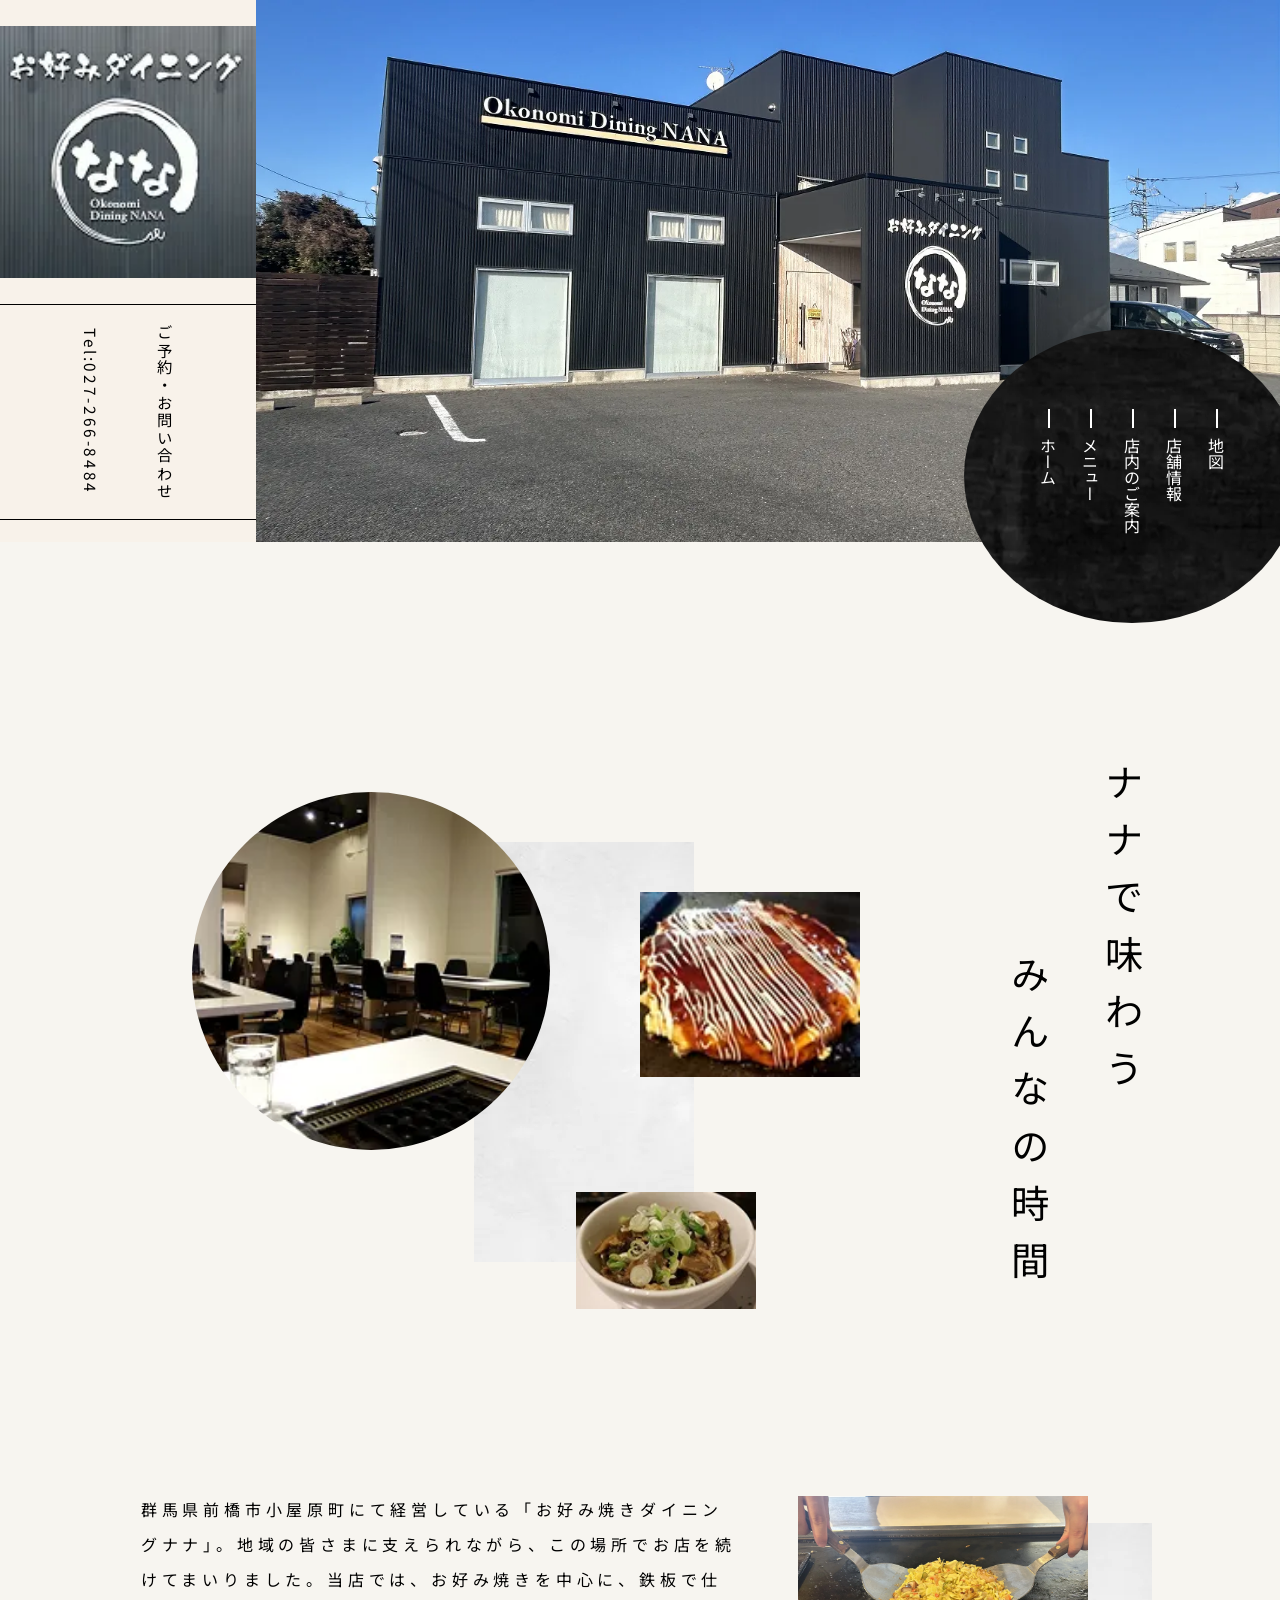
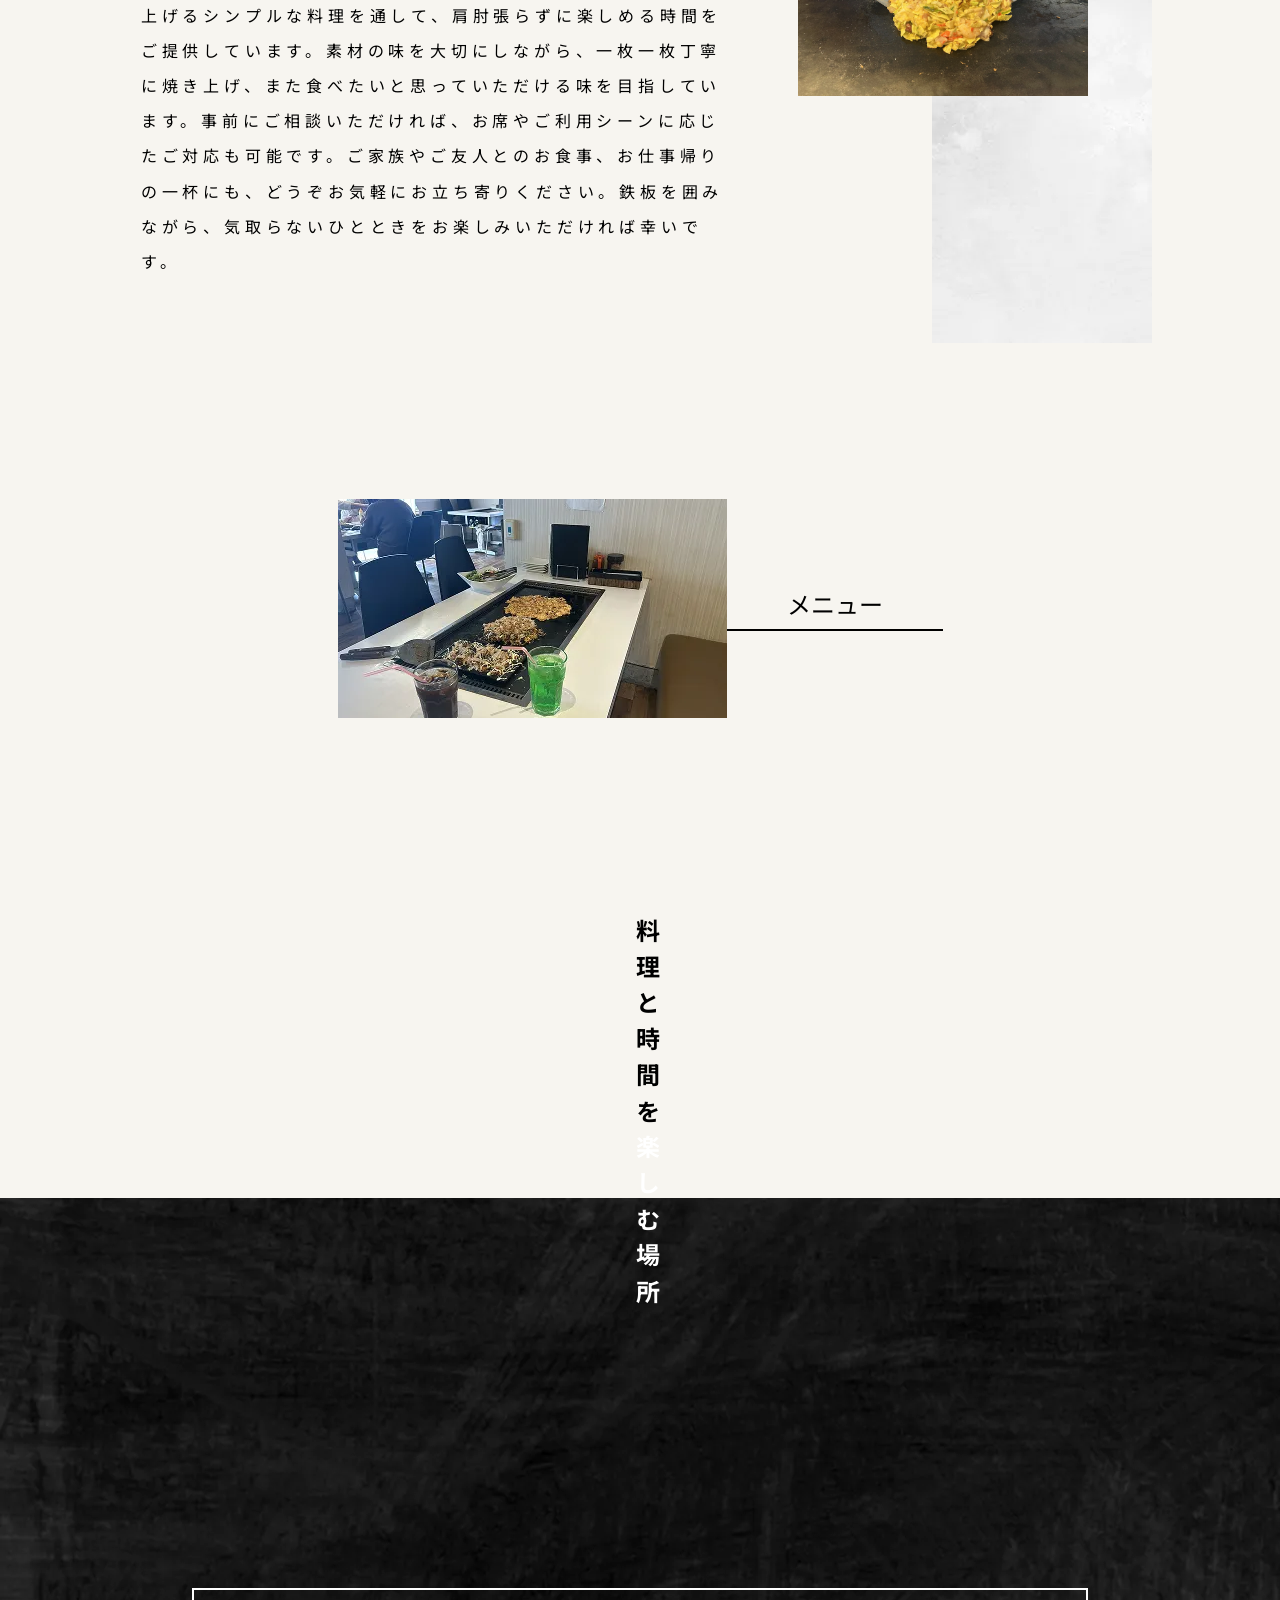
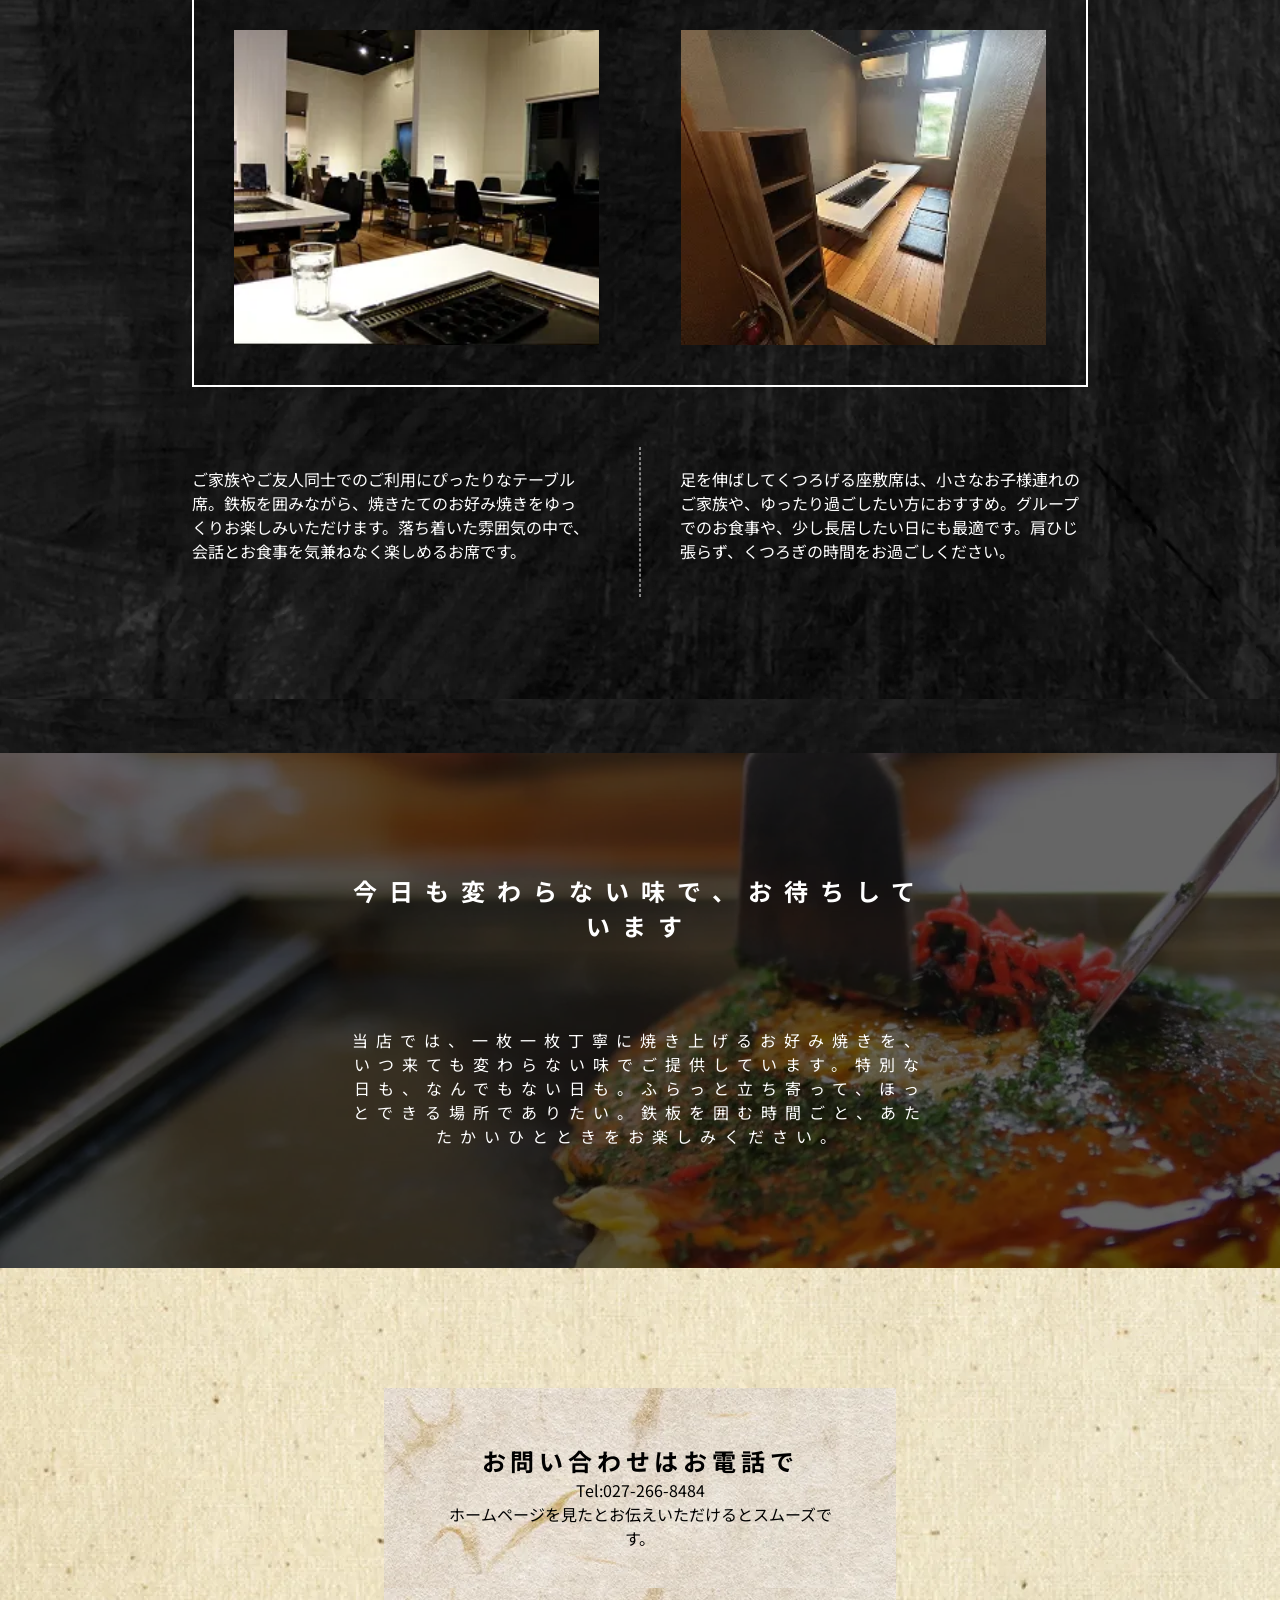
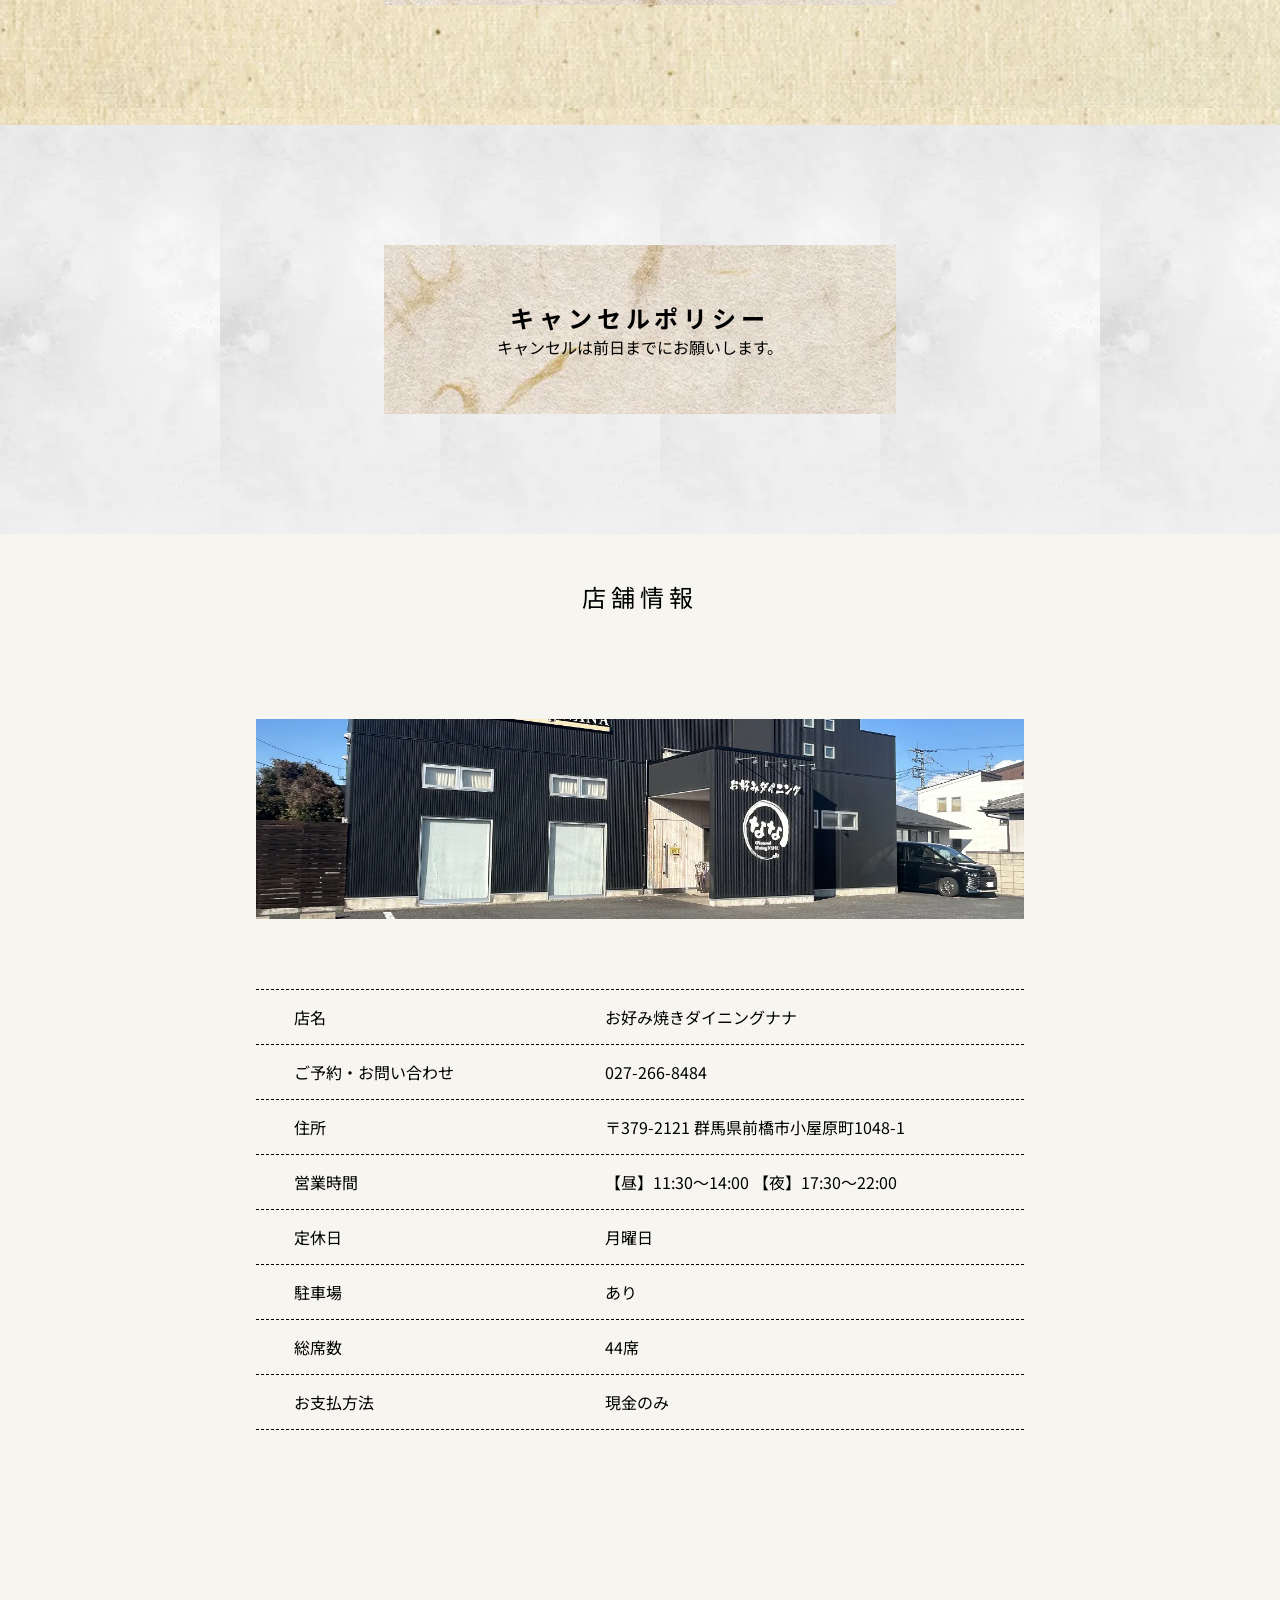
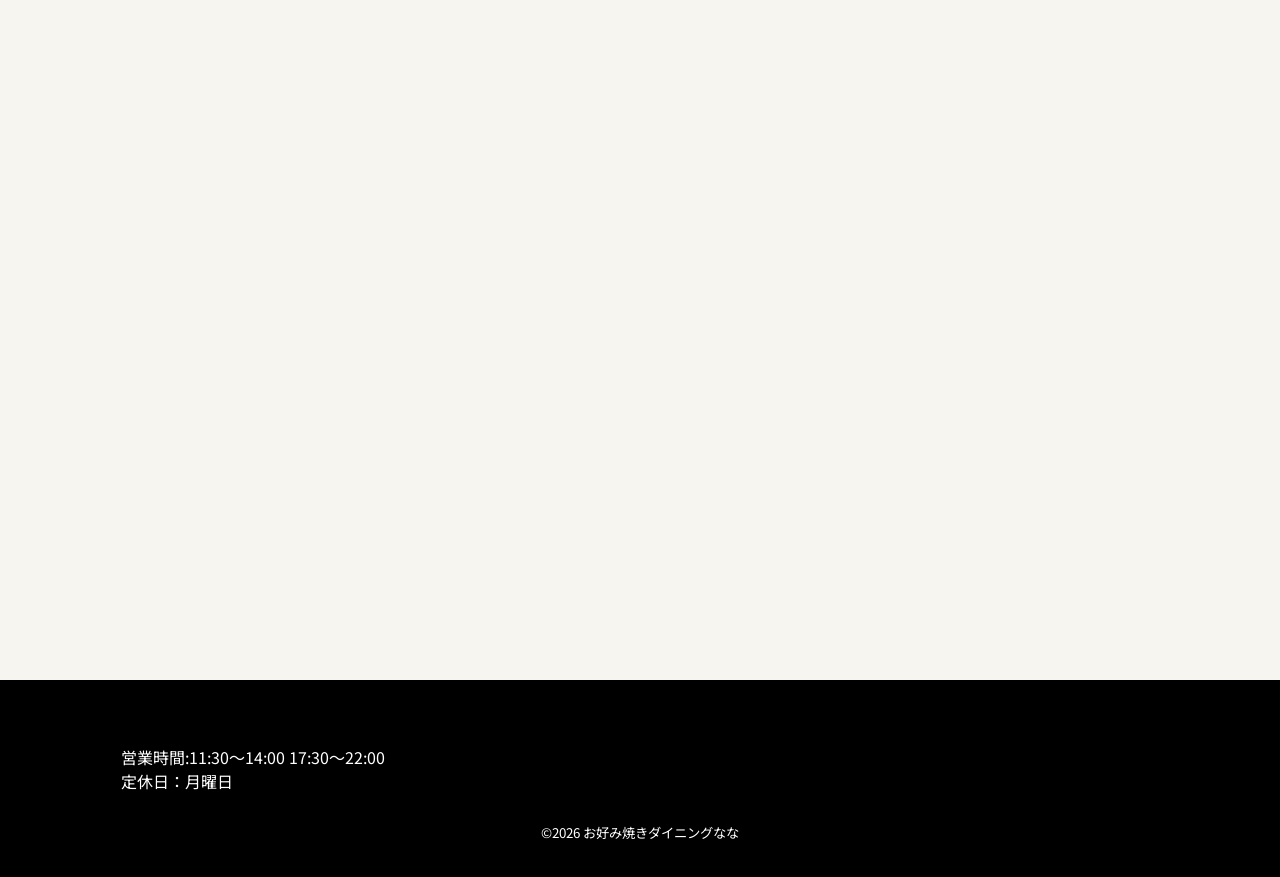
<file: index.html>
<!DOCTYPE html>
<html lang="ja">

<head>
  <!-- 基本設定 -->
  <meta charset="UTF-8">
  <meta name="viewport" content="width=device-width, initial-scale=1.0">
  <title>okonomiyakidiningunana</title>
  <link rel="icon" href="images/nana.webp">
  <link href="https://fonts.googleapis.com/icon?family=Material+Icons" rel="stylesheet">

  <!-- CSS読み込み -->
  <link rel="stylesheet" href="css/reset.css">
  <link rel="stylesheet" href="css/common.css">
  <link rel="stylesheet" href="css/style.css">

  <!-- フォント関連 -->
  <link rel="preconnect" href="https://fonts.googleapis.com">
  <link rel="preconnect" href="https://fonts.gstatic.com" crossorigin>
  <link href="https://fonts.googleapis.com/css2?family=Noto+Sans+JP:wght@100..900&display=swap" rel="stylesheet">
</head>

<body>
  <header>
    <div class="reserve">
      <img src="images/nana.webp">
      <div>
        <a href="tel:0272668484">Tel:027-266-8484</a>
        <p>ご予約・お問い合わせ</p>
      </div>
    </div>
    <div class="nana">
      <img src="images/restaurant.webp">
      <nav>
        <ul>
          <li><a href="#">ホーム</a></li>
          <li><a href="#menu">メニュー</a></li>
          <li><a href="#store-guide">店内のご案内</a></li>
          <li><a href="#store-info">店舗情報</a></li>
          <li><a href="#map">地図</a></li>
        </ul>
      </nav>
    </div>
    <span class="material-icons" id="open">menu</span>
  </header>

  <div class="overlay">
    <span class="material-icons" id="close">close</span>
    <div class="reserve">
      <img src="images/nana.webp">
      <div>
        <a href="tel:0272668484">Tel:027-266-8484</a>
        <p>ご予約・お問い合わせ</p>
      </div>
    </div>
    <nav>
      <ul>
        <li><a href="#">ホーム</a></li>
        <li><a href="#menu">メニュー</a></li>
        <li><a href="#store-guide">店内のご案内</a></li>
        <li><a href="#store-info">店舗情報</a></li>
        <li><a href="#map">地図</a></li>
      </ul>
    </nav>
  </div>

  <main>
    <img class="table" src="images/dining table .webp">
    <img class="gray" src="images/gray.webp">
    <img class="gyu" src="images/gyu.webp">
    <h1>ナナで味わう<br><span>みんなの時間</span></h1>
    <img class="okonomiyaki" src="images/okonomiyaki.webp">
  </main>

  <section class="about">
    <p>
      群馬県前橋市小屋原町にて経営している「お好み焼きダイニングナナ」。地域の皆さまに支えられながら、この場所でお店を続けてまいりました。当店では、お好み焼きを中心に、鉄板で仕上げるシンプルな料理を通して、肩肘張らずに楽しめる時間をご提供しています。素材の味を大切にしながら、一枚一枚丁寧に焼き上げ、また食べたいと思っていただける味を目指しています。事前にご相談いただければ、お席やご利用シーンに応じたご対応も可能です。ご家族やご友人とのお食事、お仕事帰りの一杯にも、どうぞお気軽にお立ち寄りください。鉄板を囲みながら、気取らないひとときをお楽しみいただければ幸いです。
    </p>
    <img class="cooking" src="images/cooking.webp">
    <img class="gray1" src="images/gray.webp">
  </section>

  <section id="menu">
    <a href="html/menu.html">
      <img src="images/cook.webp">
      <h2>メニュー</h2>
    </a>
  </section>

  <section id="store-guide">
    <h1>料理と時間を<span class="white-text">楽しむ場所</span></h1>
    <div class="img-frame">
      <img src="images/dining table .webp">
      <img src="images/zashiki.webp">
    </div>
    <div class="text">
      <p>ご家族やご友人同士でのご利用にぴったりなテーブル席。鉄板を囲みながら、焼きたてのお好み焼きをゆっくりお楽しみいただけます。落ち着いた雰囲気の中で、会話とお食事を気兼ねなく楽しめるお席です。</p>
      <p>足を伸ばしてくつろげる座敷席は、小さなお子様連れのご家族や、ゆったり過ごしたい方におすすめ。グループでのお食事や、少し長居したい日にも最適です。肩ひじ張らず、くつろぎの時間をお過ごしください。</p>
    </div>
  </section>

  <section class="message">
    <h2>今日も変わらない味で、お待ちしています</h2>
    <p>
      当店では、一枚一枚丁寧に焼き上げるお好み焼きを、いつ来ても変わらない味でご提供しています。特別な日も、なんでもない日も。ふらっと立ち寄って、ほっとできる場所でありたい。鉄板を囲む時間ごと、あたたかいひとときをお楽しみください。
    </p>
  </section>

  <section class="contact">
    <div>
      <h1>お問い合わせはお電話で</h1>
      <a href="tel:0272668484">Tel:027-266-8484</a>
      <p>ホームページを見たとお伝えいただけるとスムーズです。</p>
    </div>
  </section>

  <section class="cancel">
    <div>
      <h1>キャンセルポリシー</h1>
      <p>キャンセルは前日までにお願いします。</p>
    </div>
  </section>

  <section id="store-info">
    <h1>店舗情報</h1>
    <img src="images/restaurant.webp">
    <div class="info-row">
      <p>店名</p>
      <p>お好み焼きダイニングナナ</p>
    </div>
    <div class="info-row">
      <p>ご予約・お問い合わせ</p>
      <p>027-266-8484</p>
    </div>
    <div class="info-row">
      <p>住所</p>
      <p>〒379-2121 群馬県前橋市小屋原町1048-1</p>
    </div>
    <div class="info-row">
      <p>営業時間</p>
      <p>【昼】11:30～14:00 【夜】17:30～22:00</p>
    </div>
    <div class="info-row">
      <p>定休日</p>
      <p>月曜日</p>
    </div>
    <div class="info-row">
      <p>駐車場</p>
      <p>あり</p>
    </div>
    <div class="info-row">
      <p>総席数</p>
      <p>44席</p>
    </div>
    <div class="info-row">
      <p>お支払方法</p>
      <p>現金のみ</p>
    </div>
  </section>

  <section id="map">
    <iframe
      src="https://www.google.com/maps/embed?pb=!1m18!1m12!1m3!1d3213.146257792591!2d139.1363673760866!3d36.35723607237679!2m3!1f0!2f0!3f0!3m2!1i1024!2i768!4f13.1!3m3!1m2!1s0x601eee6bc6e83081%3A0x7b41047be4c1df99!2z44GK5aW944G_44OA44Kk44OL44Oz44Kw44Gq44Gq!5e0!3m2!1sja!2sjp!4v1777861451527!5m2!1sja!2sjp"
      width="100%" height="600" style="border:0; display:block;" allowfullscreen="" loading="lazy"
      referrerpolicy="no-referrer-when-downgrade"></iframe>
  </section>

  <footer>
    <div class="footer-inner">
      <div>
        <p>営業時間:11:30～14:00 17:30～22:00</p>
        <p>定休日：月曜日</p>
      </div>
      <small>©2026 お好み焼きダイニングなな</small>
    </div>
  </footer>
  <script src="js/main.js"></script>
</body>



</html>
</file>
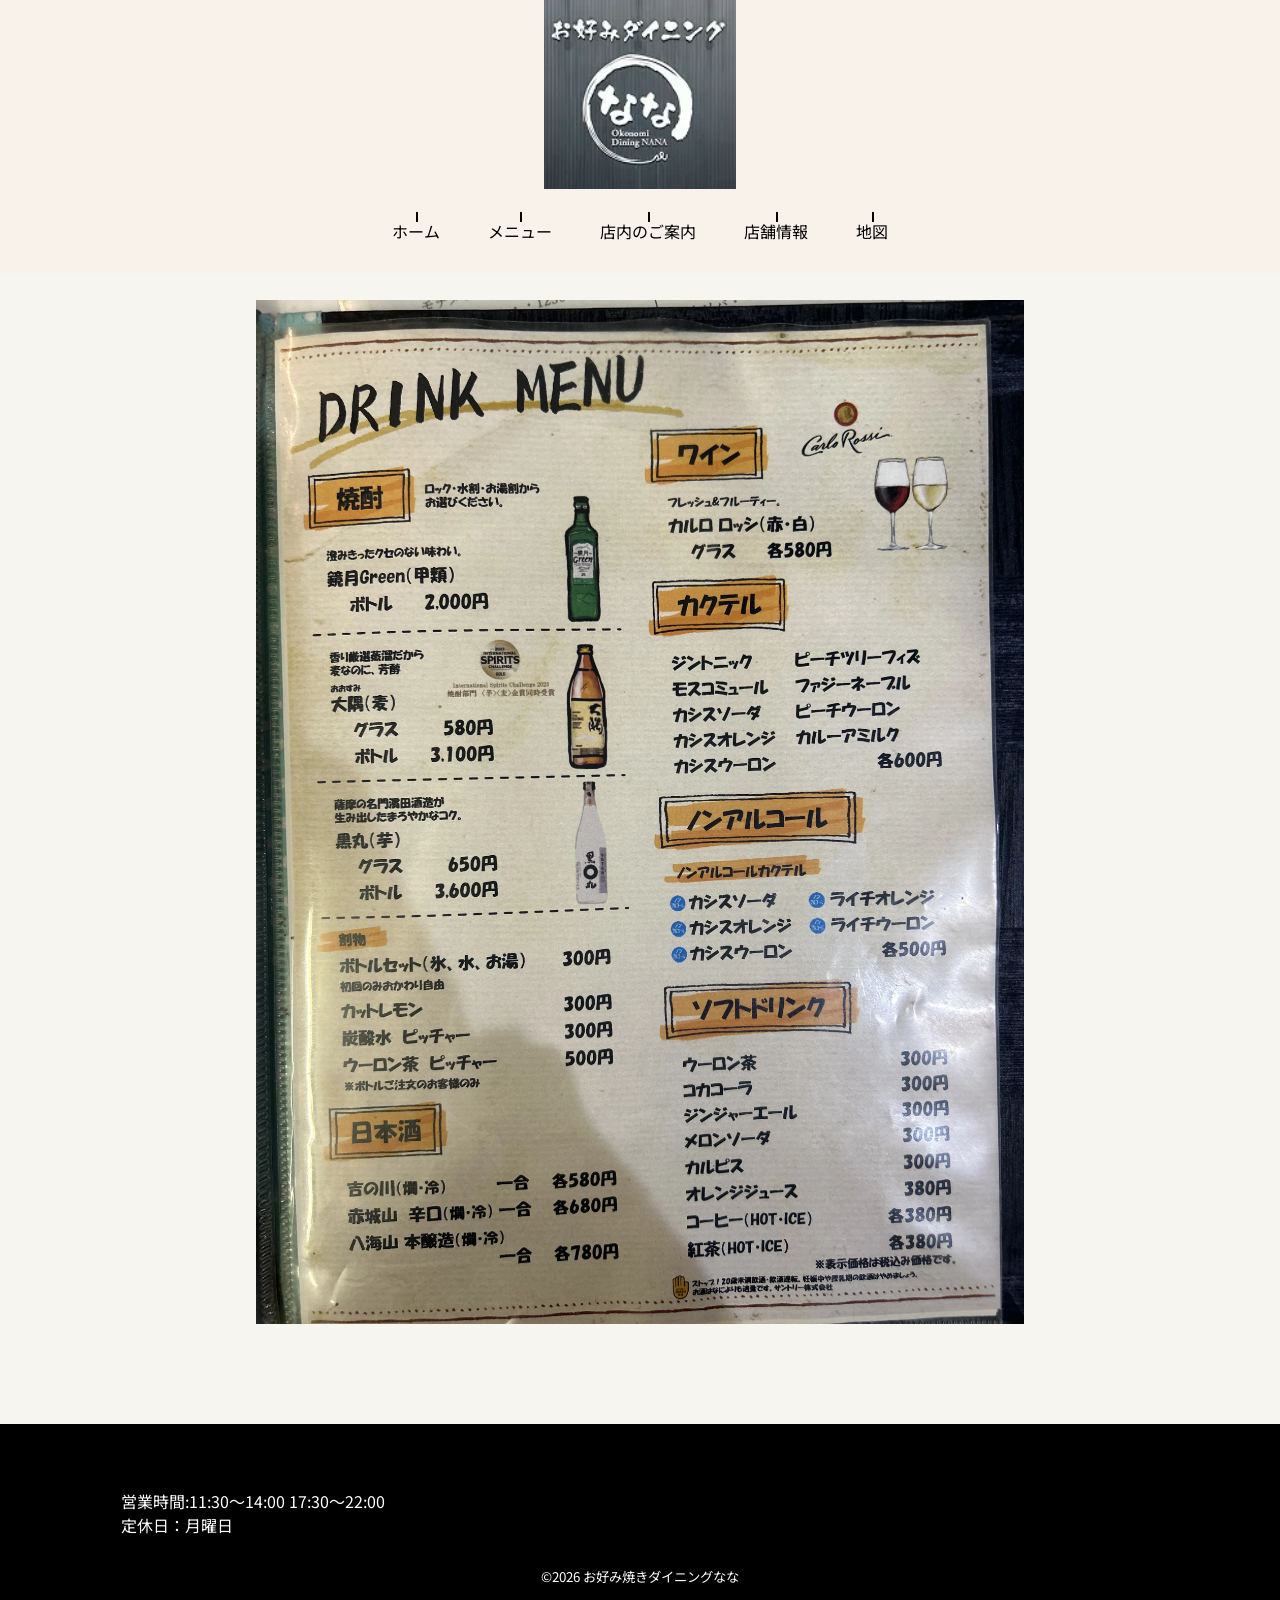
<file: html/drink.html>
<!DOCTYPE html>
<html lang="ja">
<head>
  <!-- 基本設定 -->
  <meta charset="UTF-8">
  <meta name="viewport" content="width=device-width, initial-scale=1.0">
  <title>okonomiyakidiningunana</title>
  <link rel="icon" href="../images/nana.webp">

  <!-- CSS読み込み -->
   <link rel="stylesheet" href="../css/reset.css">
  <link rel="stylesheet" href="../css/common.css">
  <link rel="stylesheet" href="../css/style.css">
  <link rel="stylesheet" href="../css/menu.css">

  <!-- フォント関連 -->
  <link rel="preconnect" href="https://fonts.googleapis.com">
  <link rel="preconnect" href="https://fonts.gstatic.com" crossorigin>
  <link href="https://fonts.googleapis.com/css2?family=Noto+Sans+JP:wght@100..900&display=swap" rel="stylesheet">
</head>

<body>
<header>
    <img src="../images/nana.webp">
    <nav>
      <ul>
        <li><a href="../index.html#">ホーム</a></li>
        <li><a href="../index.html#menu">メニュー</a></li>
        <li><a href="../index.html#store-guide">店内のご案内</a></li>
        <li><a href="../index.html#store-info">店舗情報</a></li>
        <li><a href="../index.html#map">地図</a></li>
      </ul>
    </nav>
  </header>

  <section class="menu">
 <img src="../images/menudrink.webp">
  </section>

   <footer>
    <div class="footer-inner">
      <div>
        <p>営業時間:11:30～14:00 17:30～22:00</p>
        <p>定休日：月曜日</p>
      </div>
      <small>©2026 お好み焼きダイニングなな</small>
    </div>
  </footer>
</body>
</html>
</file>
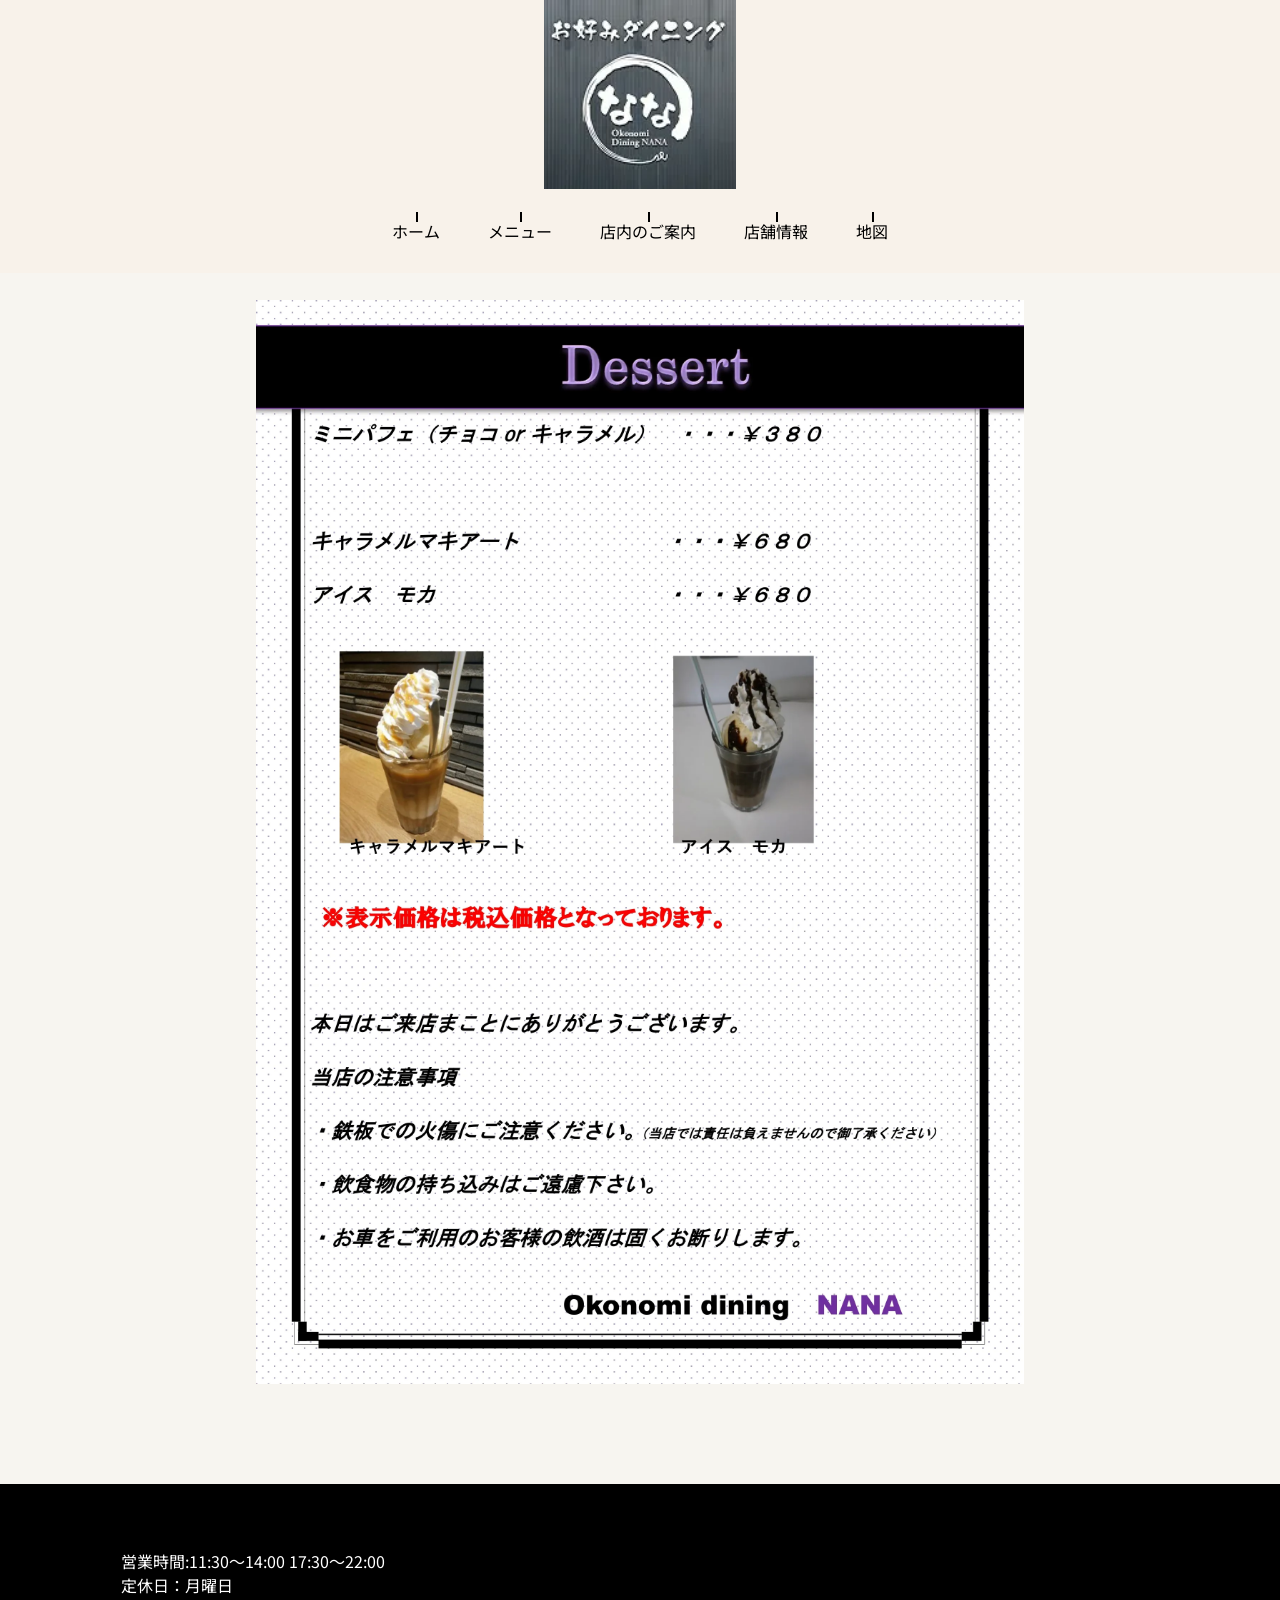
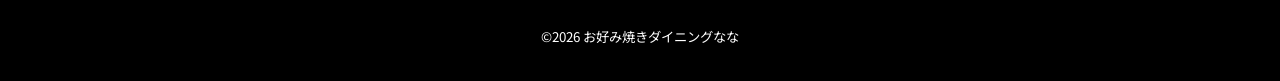
<file: html/ice.html>
<!DOCTYPE html>
<html lang="ja">
<head>
  <!-- 基本設定 -->
  <meta charset="UTF-8">
  <meta name="viewport" content="width=device-width, initial-scale=1.0">
  <title>okonomiyakidiningunana</title>
  <link rel="icon" href="../images/nana.webp">

  <!-- CSS読み込み -->
   <link rel="stylesheet" href="../css/reset.css">
  <link rel="stylesheet" href="../css/common.css">
  <link rel="stylesheet" href="../css/style.css">
  <link rel="stylesheet" href="../css/menu.css">

  <!-- フォント関連 -->
  <link rel="preconnect" href="https://fonts.googleapis.com">
  <link rel="preconnect" href="https://fonts.gstatic.com" crossorigin>
  <link href="https://fonts.googleapis.com/css2?family=Noto+Sans+JP:wght@100..900&display=swap" rel="stylesheet">
</head>

<body>
<header>
    <img src="../images/nana.webp">
    <nav>
      <ul>
        <li><a href="../index.html#">ホーム</a></li>
        <li><a href="../index.html#menu">メニュー</a></li>
        <li><a href="../index.html#store-guide">店内のご案内</a></li>
        <li><a href="../index.html#store-info">店舗情報</a></li>
        <li><a href="../index.html#map">地図</a></li>
      </ul>
    </nav>
  </header>

  <section class="menu">
 <img src="../images/menuice.webp">
  </section>

   <footer>
    <div class="footer-inner">
      <div>
        <p>営業時間:11:30～14:00 17:30～22:00</p>
        <p>定休日：月曜日</p>
      </div>
      <small>©2026 お好み焼きダイニングなな</small>
    </div>
  </footer>
</body>
</html>
</file>
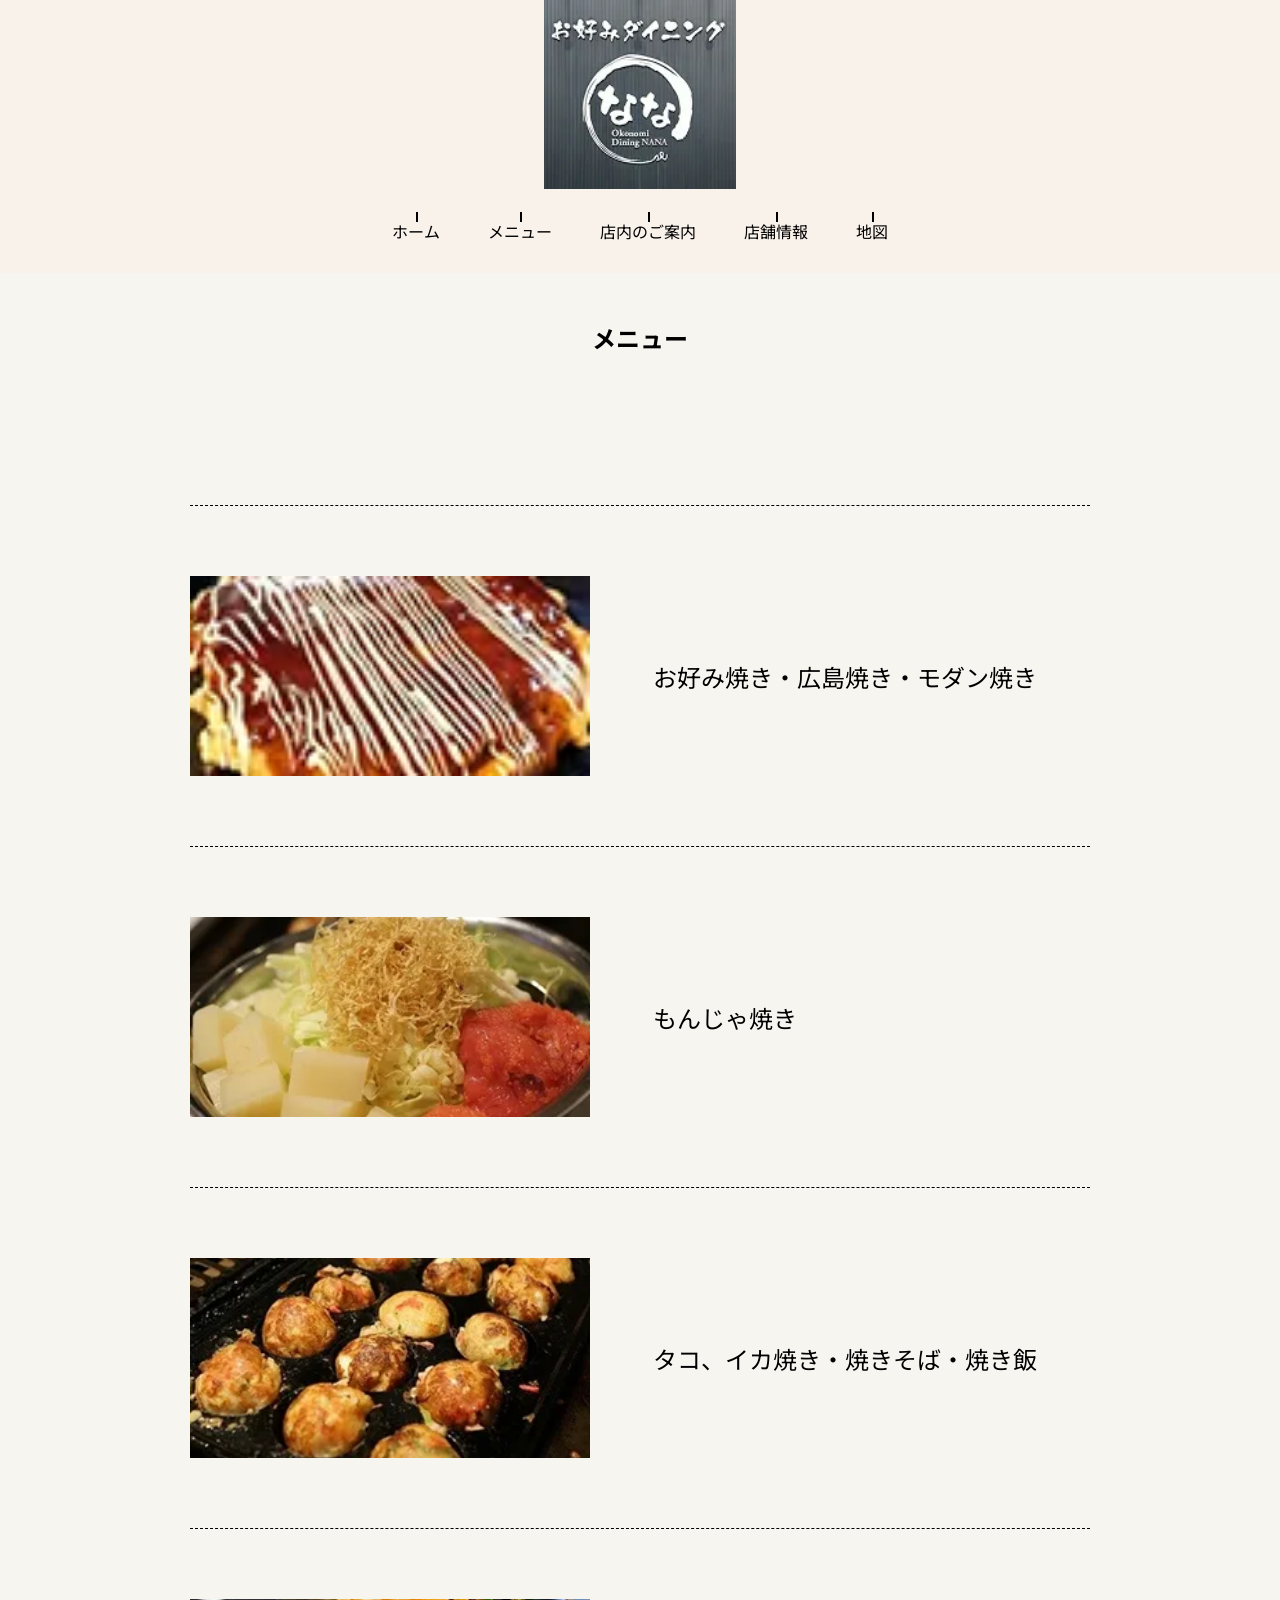
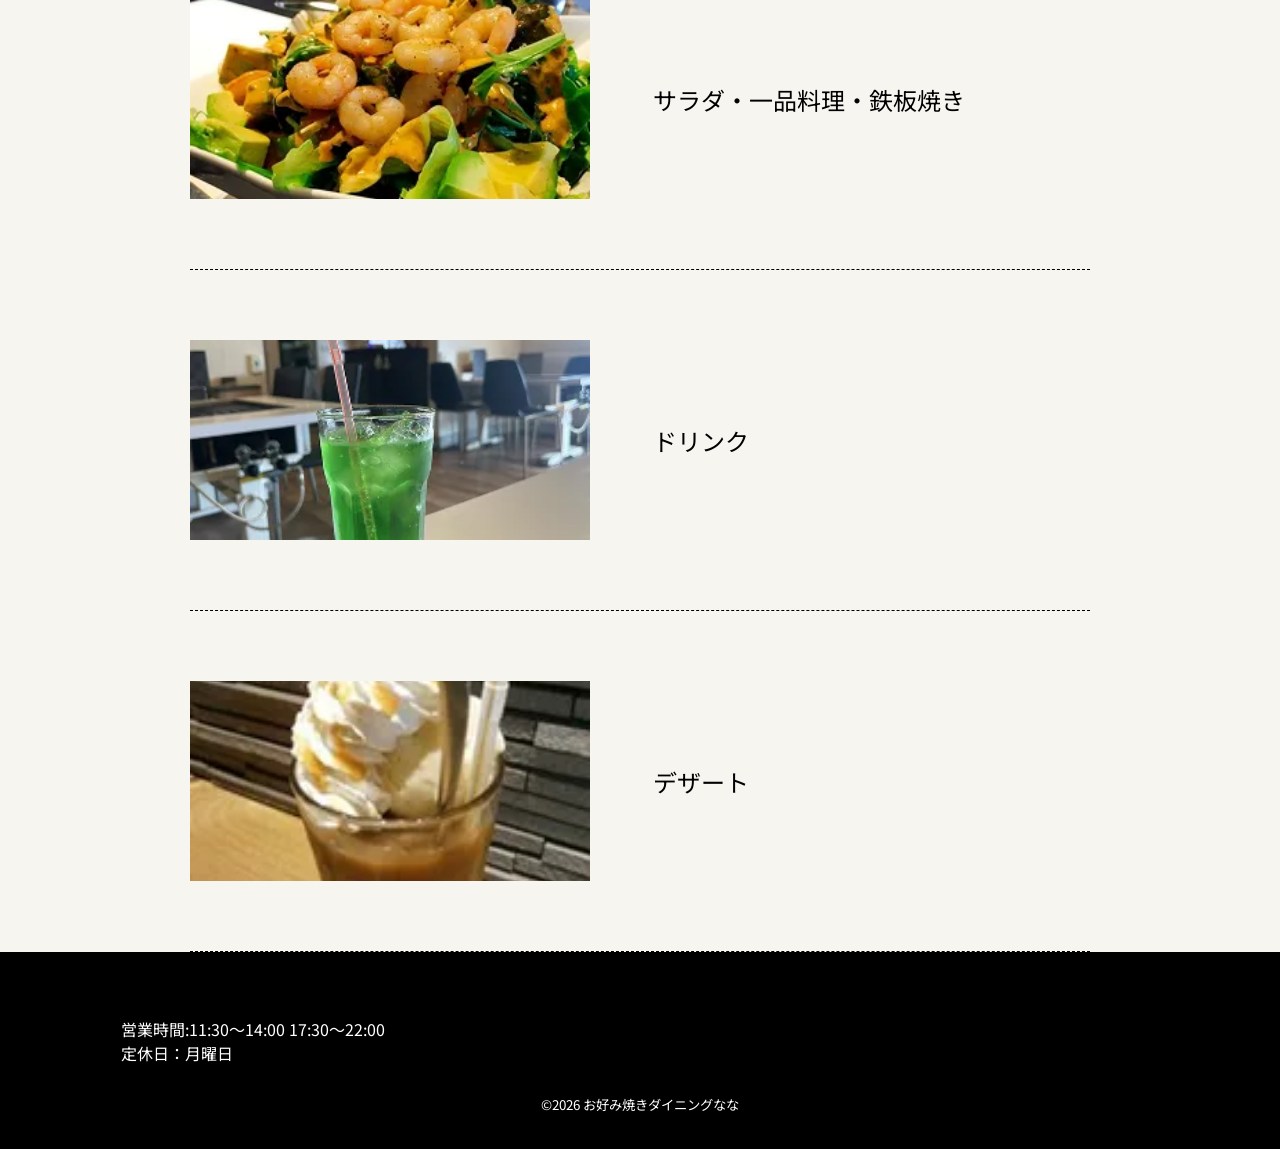
<file: html/menu.html>
<!DOCTYPE html>
<html lang="ja">

<head>
  <!-- 基本設定 -->
  <meta charset="UTF-8">
  <meta name="viewport" content="width=device-width, initial-scale=1.0">
  <title>okonomiyakidiningunana</title>
  <link rel="icon" href="../images/nana.webp">

  <!-- CSS読み込み -->
  <link rel="stylesheet" href="../css/reset.css">
  <link rel="stylesheet" href="../css/common.css">
  <link rel="stylesheet" href="../css/style.css">
  <link rel="stylesheet" href="../css/menu.css">

  <!-- フォント関連 -->
  <link rel="preconnect" href="https://fonts.googleapis.com">
  <link rel="preconnect" href="https://fonts.gstatic.com" crossorigin>
  <link href="https://fonts.googleapis.com/css2?family=Noto+Sans+JP:wght@100..900&display=swap" rel="stylesheet">
</head>

<body>
  <header>
    <img src="../images/nana.webp">
    <nav>
      <ul>
        <li><a href="../index.html#">ホーム</a></li>
        <li><a href="../index.html#menu">メニュー</a></li>
        <li><a href="../index.html#store-guide">店内のご案内</a></li>
        <li><a href="../index.html#store-info">店舗情報</a></li>
        <li><a href="../index.html#map">地図</a></li>
      </ul>
    </nav>
  </header>

  <section>
    <div class="cook">
      <h1>メニュー</h1>
      <div class="cook-item">
        <a href="../html/okonomiyaki.html">
          <img src="../images/okonomiyaki.webp">
          <p>お好み焼き・広島焼き・モダン焼き</p>
        </a>
      </div>
      <div class="cook-item">
        <a href="../html/monzya.html">
          <img src="../images/monzya.webp">
          <p>もんじゃ焼き</p>
        </a>
      </div>
      <div class="cook-item">
        <a href="../html/takoyaki.html">
          <img src="../images/takoyaki.webp">
          <p>タコ、イカ焼き・焼きそば・焼き飯</p>
        </a>
      </div>
      <div class="cook-item">
        <a href="../html/salad.html">
          <img src="../images/salad.webp">
          <p>サラダ・一品料理・鉄板焼き</p>
        </a>
      </div>
      <div class="cook-item">
        <a href="../html/drink.html">
          <img src="../images/drink.webp">
          <p>ドリンク</p>
        </a>
      </div>
      <div class="cook-item">
        <a href="../html/ice.html">
          <img src="../images/ice.webp">
          <p>デザート</p>
        </a>
      </div>
    </div>
  </section>

  <footer>
    <div class="footer-inner">
      <div>
        <p>営業時間:11:30～14:00 17:30～22:00</p>
        <p>定休日：月曜日</p>
      </div>
      <small>©2026 お好み焼きダイニングなな</small>
    </div>
  </footer>
</body>

</html>
</file>
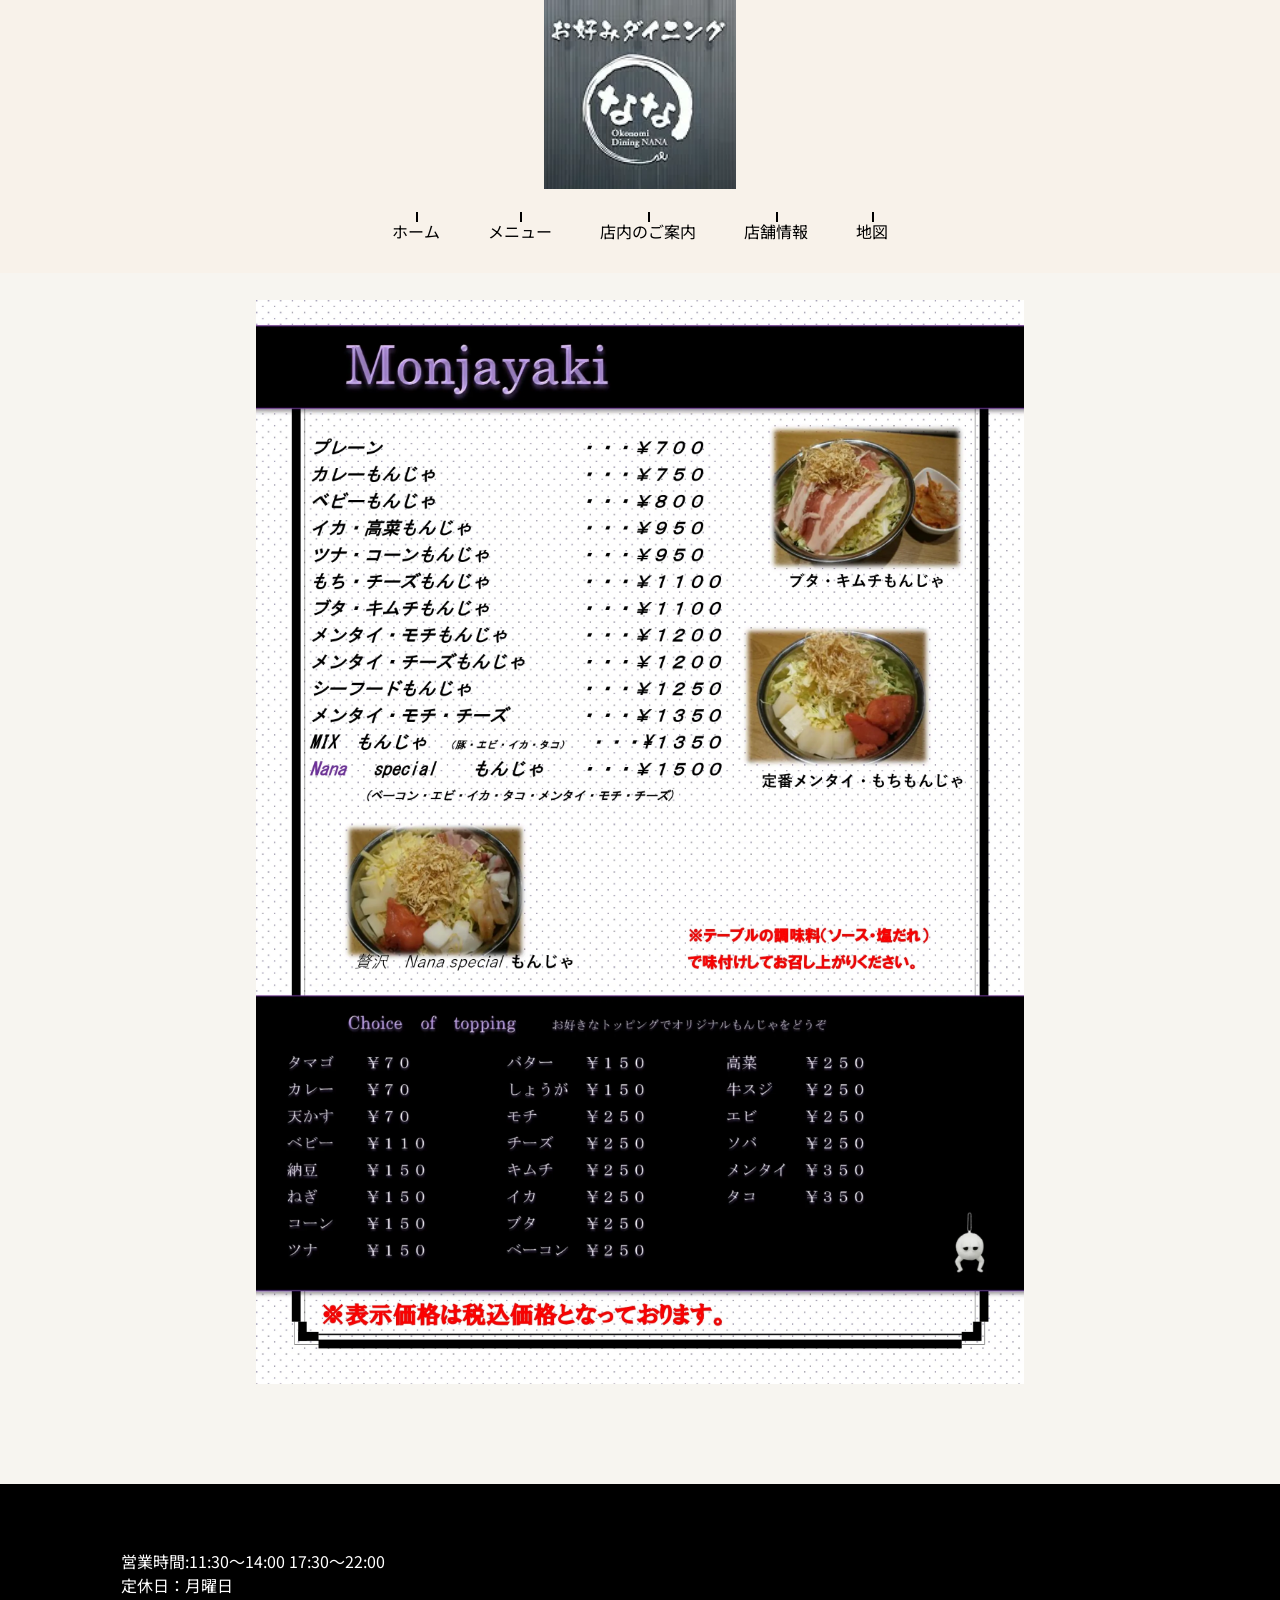
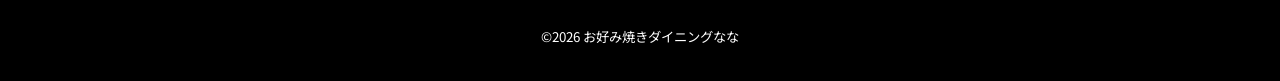
<file: html/monzya.html>
<!DOCTYPE html>
<html lang="ja">
<head>
  <!-- 基本設定 -->
  <meta charset="UTF-8">
  <meta name="viewport" content="width=device-width, initial-scale=1.0">
  <title>okonomiyakidiningunana</title>
  <link rel="icon" href="../images/nana.webp">

  <!-- CSS読み込み -->
   <link rel="stylesheet" href="../css/reset.css">
  <link rel="stylesheet" href="../css/common.css">
  <link rel="stylesheet" href="../css/style.css">
  <link rel="stylesheet" href="../css/menu.css">

  <!-- フォント関連 -->
  <link rel="preconnect" href="https://fonts.googleapis.com">
  <link rel="preconnect" href="https://fonts.gstatic.com" crossorigin>
  <link href="https://fonts.googleapis.com/css2?family=Noto+Sans+JP:wght@100..900&display=swap" rel="stylesheet">
</head>

<body>
<header>
    <img src="../images/nana.webp">
    <nav>
      <ul>
        <li><a href="../index.html#">ホーム</a></li>
        <li><a href="../index.html#menu">メニュー</a></li>
        <li><a href="../index.html#store-guide">店内のご案内</a></li>
        <li><a href="../index.html#store-info">店舗情報</a></li>
        <li><a href="../index.html#map">地図</a></li>
      </ul>
    </nav>
  </header>

  <section class="menu">
 <img src="../images/menumonzya.webp">
  </section>

   <footer>
    <div class="footer-inner">
      <div>
        <p>営業時間:11:30～14:00 17:30～22:00</p>
        <p>定休日：月曜日</p>
      </div>
      <small>©2026 お好み焼きダイニングなな</small>
    </div>
  </footer>
</body>
</html>
</file>
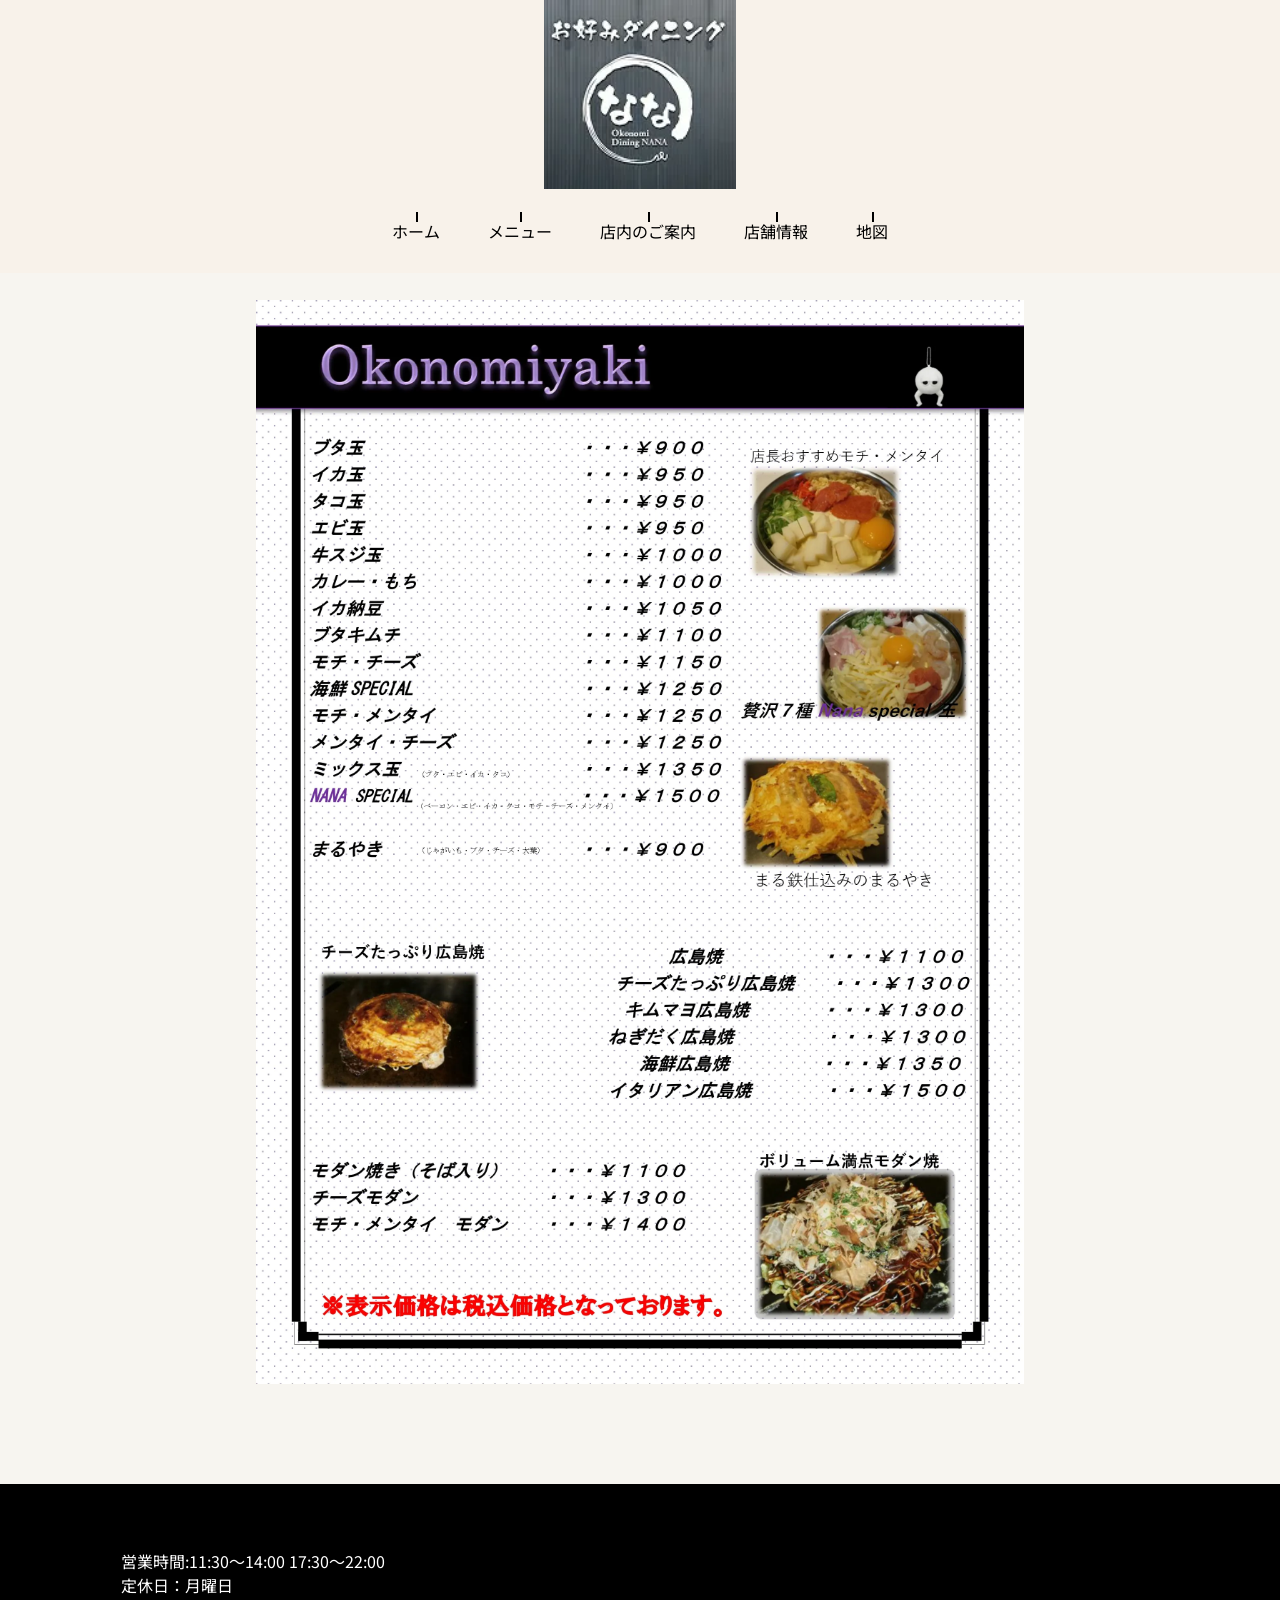
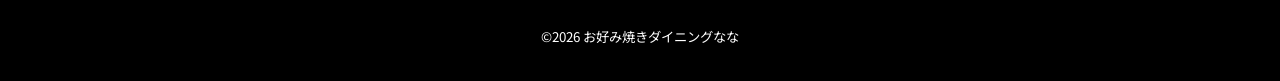
<file: html/okonomiyaki.html>
<!DOCTYPE html>
<html lang="ja">
<head>
  <!-- 基本設定 -->
  <meta charset="UTF-8">
  <meta name="viewport" content="width=device-width, initial-scale=1.0">
  <title>okonomiyakidiningunana</title>
  <link rel="icon" href="../images/nana.webp">

  <!-- CSS読み込み -->
   <link rel="stylesheet" href="../css/reset.css">
  <link rel="stylesheet" href="../css/common.css">
  <link rel="stylesheet" href="../css/style.css">
  <link rel="stylesheet" href="../css/menu.css">

  <!-- フォント関連 -->
  <link rel="preconnect" href="https://fonts.googleapis.com">
  <link rel="preconnect" href="https://fonts.gstatic.com" crossorigin>
  <link href="https://fonts.googleapis.com/css2?family=Noto+Sans+JP:wght@100..900&display=swap" rel="stylesheet">
</head>

<body>
<header>
    <img src="../images/nana.webp">
    <nav>
      <ul>
        <li><a href="../index.html#">ホーム</a></li>
        <li><a href="../index.html#menu">メニュー</a></li>
        <li><a href="../index.html#store-guide">店内のご案内</a></li>
        <li><a href="../index.html#store-info">店舗情報</a></li>
        <li><a href="../index.html#map">地図</a></li>
      </ul>
    </nav>
  </header>

  <section class="menu">
 <img src="../images/menuokonomiyaki.webp">
  </section>

   <footer>
    <div class="footer-inner">
      <div>
        <p>営業時間:11:30～14:00 17:30～22:00</p>
        <p>定休日：月曜日</p>
      </div>
      <small>©2026 お好み焼きダイニングなな</small>
    </div>
  </footer>
</body>
</html>
</file>
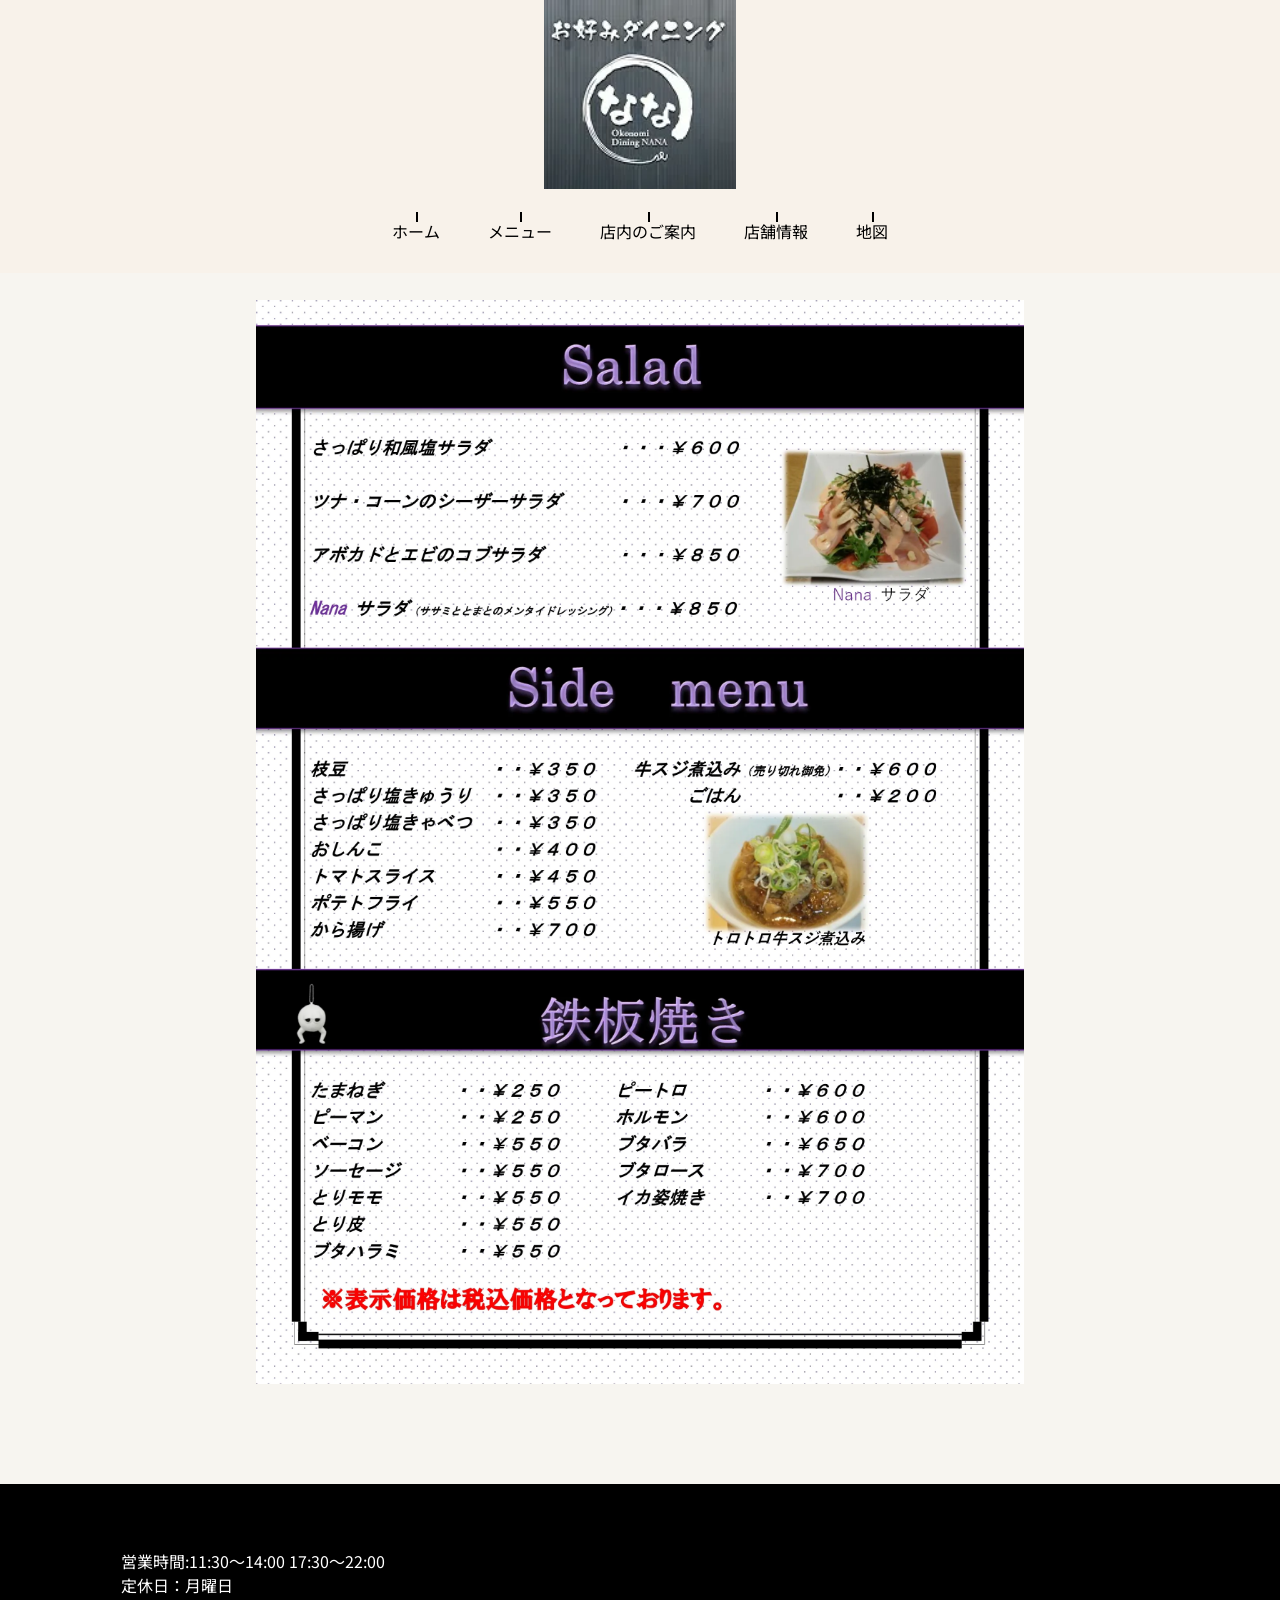
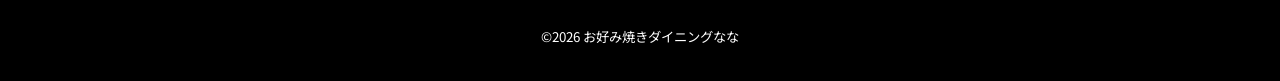
<file: html/salad.html>
<!DOCTYPE html>
<html lang="ja">
<head>
  <!-- 基本設定 -->
  <meta charset="UTF-8">
  <meta name="viewport" content="width=device-width, initial-scale=1.0">
  <title>okonomiyakidiningunana</title>
  <link rel="icon" href="../images/nana.webp">

  <!-- CSS読み込み -->
   <link rel="stylesheet" href="../css/reset.css">
  <link rel="stylesheet" href="../css/common.css">
  <link rel="stylesheet" href="../css/style.css">
  <link rel="stylesheet" href="../css/menu.css">

  <!-- フォント関連 -->
  <link rel="preconnect" href="https://fonts.googleapis.com">
  <link rel="preconnect" href="https://fonts.gstatic.com" crossorigin>
  <link href="https://fonts.googleapis.com/css2?family=Noto+Sans+JP:wght@100..900&display=swap" rel="stylesheet">
</head>

<body>
<header>
    <img src="../images/nana.webp">
    <nav>
      <ul>
        <li><a href="../index.html#">ホーム</a></li>
        <li><a href="../index.html#menu">メニュー</a></li>
        <li><a href="../index.html#store-guide">店内のご案内</a></li>
        <li><a href="../index.html#store-info">店舗情報</a></li>
        <li><a href="../index.html#map">地図</a></li>
      </ul>
    </nav>
  </header>

  <section class="menu">
 <img src="../images/menusalad.webp">
  </section>

   <footer>
    <div class="footer-inner">
      <div>
        <p>営業時間:11:30～14:00 17:30～22:00</p>
        <p>定休日：月曜日</p>
      </div>
      <small>©2026 お好み焼きダイニングなな</small>
    </div>
  </footer>
</body>
</html>
</file>
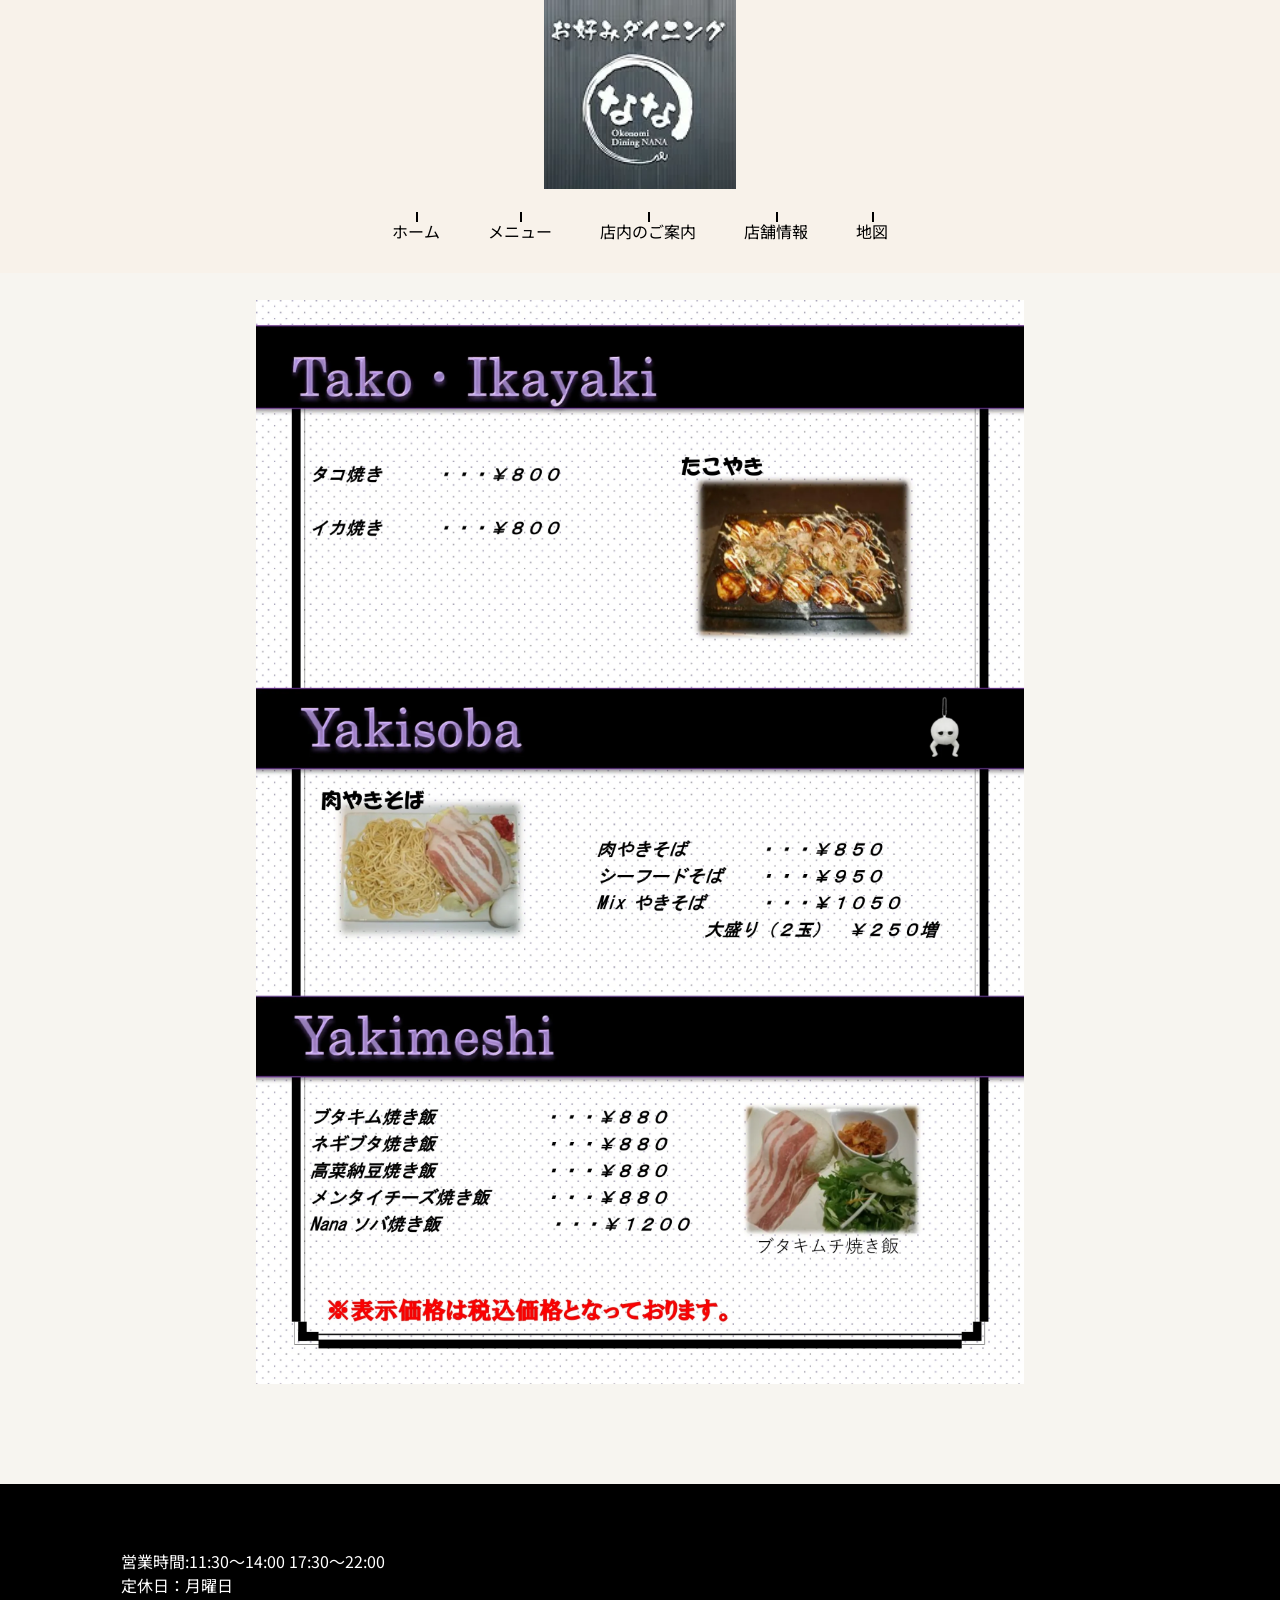
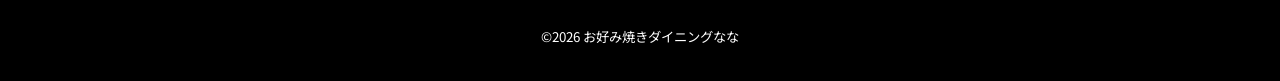
<file: html/takoyaki.html>
<!DOCTYPE html>
<html lang="ja">
<head>
  <!-- 基本設定 -->
  <meta charset="UTF-8">
  <meta name="viewport" content="width=device-width, initial-scale=1.0">
  <title>okonomiyakidiningunana</title>
  <link rel="icon" href="../images/nana.webp">

  <!-- CSS読み込み -->
   <link rel="stylesheet" href="../css/reset.css">
  <link rel="stylesheet" href="../css/common.css">
  <link rel="stylesheet" href="../css/style.css">
  <link rel="stylesheet" href="../css/menu.css">

  <!-- フォント関連 -->
  <link rel="preconnect" href="https://fonts.googleapis.com">
  <link rel="preconnect" href="https://fonts.gstatic.com" crossorigin>
  <link href="https://fonts.googleapis.com/css2?family=Noto+Sans+JP:wght@100..900&display=swap" rel="stylesheet">
</head>

<body>
<header>
    <img src="../images/nana.webp">
    <nav>
      <ul>
        <li><a href="../index.html#">ホーム</a></li>
        <li><a href="../index.html#menu">メニュー</a></li>
        <li><a href="../index.html#store-guide">店内のご案内</a></li>
        <li><a href="../index.html#store-info">店舗情報</a></li>
        <li><a href="../index.html#map">地図</a></li>
      </ul>
    </nav>
  </header>

  <section class="menu">
 <img src="../images/menutakoyaki.webp">
  </section>

   <footer>
    <div class="footer-inner">
      <div>
        <p>営業時間:11:30～14:00 17:30～22:00</p>
        <p>定休日：月曜日</p>
      </div>
      <small>©2026 お好み焼きダイニングなな</small>
    </div>
  </footer>
</body>
</html>
</file>
<file: css/common.css>
@charset "UTF-8";

header {
  display: flex;
  align-items: stretch;
}

header img {
  width: 100%
}

header {
  display: flex;
  align-items: stretch;
}

.nana {
  width: 80%;
  position: relative;
}

.reserve {
  width: 20%;
  background-color: #F8F2EA;
}

.reserve a {
  writing-mode: vertical-rl;
  letter-spacing: 0.17em;
  font-size: 1.2vw;
  color: inherit;
}

.reserve p {
  writing-mode: vertical-rl;
  letter-spacing: 0.17em;
  font-size: 1.2vw;
}

.reserve div {
  display: flex;
  justify-content: center;
  gap: 20%;
  align-items: center;
  position: relative;
  padding: 20px 0;
}

.reserve div::before {
  content: "";
  position: absolute;
  top: 0;
  left: 0;
  width: 100%;
  height: 1px;
  background-color: #000;
}

.reserve div::after {
  content: "";
  position: absolute;
  bottom: 0;
  left: 0;
  width: 100%;
  height: 1px;
  background-color: #000;
}

.reserve img {
  flex: 1;
  padding: 10% 0;
}

.nana ul {
  writing-mode: vertical-rl;
  writing-mode: vertical-lr;
  list-style: none;
  background-image: url('../images/background-black.webp');
  border-radius: 50%;
  padding: 12vh 7vh 10vh;
  position: absolute;
  right: -20px;
  bottom: -15%;
  z-index: 20;
}

li {
  padding: 0vh 1vh;
  position: relative;
  transition: opacity 0.3s;
}

li::before {
  content: "";
  position: absolute;
  top: -30%;
  left: 50%;
  width: 2px;
  height: 20%;
  background-color: white;
}

li:hover {
  opacity: 0.4;
}

#open {
  display: none;
}

.overlay {
  display: none;
}

@media (max-width: 800px) {
  header {
    flex-direction: column;
  }

  .nana {
    width: 100%;
  }

  .nana nav {
    display: none;
  }

  .reserve {
    width: 100%;
    display: flex;
  }

  .reserve img {
    flex: none;
    width: 50%;
    padding: 10% 10%;
  }

  .reserve a {
    writing-mode: horizontal-tb;
    font-size: 2vw;
    order: 2;
  }

  .reserve p {
    writing-mode: horizontal-tb;
    font-size: 2vw;
    order: 1;
  }

  .reserve div {
    flex-direction: column;
    gap: 8px;
    padding-left: 50px;
    padding-top: 80px;
  }

  .reserve div::before,
  .reserve div::after {
    display: none;
  }

  .material-icons {
    font-size: 8vw;
    cursor: pointer;
    padding: 20px 40px;
  }

  #open {
    display: block;
    position: fixed;
    right: 0;
    z-index: 100;
  }

  #close {
    position: fixed;
    right: 0;
    cursor: pointer;
  }

  #open.hide {
    display: none;
  }

  .overlay {
    position: fixed;
    top: 0;
    right: 0;
    left: 0;
    bottom: 0;
    background-color: #F8F2EA;
    opacity: 0;
    pointer-events: none;
    z-index: 300;
    display: block;
  }

  .overlay.show {
    opacity: 1;
    pointer-events: auto;
  }

  .overlay li {
    padding-bottom: 50px;
    text-align: center;
    font-size: 3vw;
  }

  .overlay nav a {
    border-bottom: 1px solid black;
  }

  .overlay a {
    color: black;
  }

  li::before {
    display: none;
  }
}
</file>
<file: css/style.css>
@charset "UTF-8";

/* main */
main {
  padding: 220px 11vw 0;
  position: relative;
  background-color: #F7F5F0;
  height: 900px;
}

main img {
  position: absolute;
}

.table {
  top: 250px;
  left: 15%;
  border-radius: 50%;
  z-index: 10;
  width: 28%;
  aspect-ratio: 1 / 1;
  object-fit: cover;
  height: auto;
}

.gray {
  top: 300px;
  left: 37%;
  z-index: 0;
}

.okonomiyaki {
  left: 50%;
  top: 350px;
  width: 220px;
  height: auto;
}

.gyu {
  top: 650px;
  left: 45%;
  width: 180px;
  height: auto;
}

main h1 {
  position: absolute;
  font-size: 3vw;
  writing-mode: vertical-rl;
  right: 10vw;
  font-weight: normal;
  letter-spacing: 0.5em;
}

main h1 span {
  margin-top: 5em;
  margin-right: 1em;
  display: inline-block;
}

.about {
  background-color: #F7F5F0;
  padding: 50px 11vw 100px;
  position: relative;
}

.about p {
  width: 60%;
  letter-spacing: 0.3em;
  line-height: 2.2em;
}

.cooking {
  position: absolute;
  right: 15%;
  top: 10%;
  width: 290px;
  height: 200px;
  z-index: 10;
}

.gray1 {
  position: absolute;
  right: 10%;
  top: 15%;
  z-index: 1;
}

/* menu */
#menu {
  background-color: #F7F5F0;
  display: flex;
  align-items: center;
  justify-content: center;
  padding: 120px 0 480px;
}

#menu a {
  display: flex;
  align-items: center;
  text-decoration: none;
  color: inherit;
}

#menu h2 {
  border-bottom: 2px solid #000;
  font-weight: normal;
  padding-left: 60px;
  padding-right: 60px;
  padding-bottom: 8px;
}

#menu img:hover,
#menu h2:hover {
  opacity: 0.4;
  transition: opacity 0.3s;
}

/* store-guide */
#store-guide {
  padding: 390px 15% 190px;
  background-image: url('../images/background-black.webp');
  position: relative;
}

#store-guide h1 {
  writing-mode: vertical-rl;
  letter-spacing: 0.5em;
  position: absolute;
  left: 52%;
  top: -280px;
  transform: translateX(-100%);
}

.white-text {
  color: white;
}

#store-guide img {
  width: 100%;
  height: auto;
}

#store-guide p {
  color: white;
}

.img-frame {
  display: flex;
  gap: 10%;
  border: 2px solid white;
  padding: 40px;
}

.text {
  display: flex;
  gap: 10%;
  padding-top: 80px;
  position: relative;
}

.text::before {
  content: "";
  position: absolute;
  left: 50%;
  top: 60px;
  height: 85%;
  border-left: 1px dashed white;
  transform: translateX(-50%);
}

/* message */
.message {
  background-image: url('../images/okonomiyaki background.webp');
  padding: 120px 27%;
  position: relative;
}

.message::before {
  content: "";
  position: absolute;
  inset: 0;
  background-color: rgba(0, 0, 0, 0.6);
}

.message h2,
.message p {
  position: relative;
  z-index: 1;
  color: white;
  text-align: center;
  letter-spacing: 0.5em;
}

.message h2 {
  margin-bottom: 85px;
}

/* contact */
.contact {
  background-image: url('../images/tubutubu.webp');
  padding: 120px 30%;
}

.contact div {
  background-image: url('../images/washi.webp');
  text-align: center;
  padding: 55px 12%;
}

.contact h1 {
  letter-spacing: 0.2em;
}

.contact a {
  color: inherit;
}

/* cancel */
.cancel {
  background-image: url('../images/gray.webp');
  padding: 120px 30%;
}

.cancel div {
  background-image: url('../images/washi.webp');
  text-align: center;
  padding: 55px 12%;
}

.cancel h1 {
  letter-spacing: 0.2em;
}

/* store-info */
#store-info {
  padding: 45px 20% 150px;
  background-color: #F7F5F0;
}

#store-info img {
  width: 100%;
  height: 200px;
  object-fit: cover;
  margin: 105px 0 70px;
}

#store-info h1 {
  text-align: center;
  letter-spacing: 0.2em;
  font-weight: normal;
}

.info-row {
  display: flex;
  padding: 15px 5%;
  border-bottom: 1px dashed #000;
}

.info-row:first-of-type {
  border-top: 1px dashed #000;
}

.info-row p:first-child {
  width: 45%;
  flex-shrink: 0;
}

#map {
  padding-bottom: 100px;
  background-color: #F7F5F0;
}

footer {
  color: white;
  background-color: black;
}

.footer-inner {
  max-width: 1038px;
  margin: 0 auto;
  padding: 35px 0;
}

.footer-inner div {
  padding: 30px 0;
}

small {
  text-align: center;
  display: block;
}

@media (max-width: 1045px) {
  .cooking {
    right: 10%;
  }
}

@media (max-width: 900px) {
  .table {
    left: -5%;
    width: 45%;
  }

  .gray {
    top: 210px;
    left: 0;
    width: 40%;
    height: 200px;
  }

  .okonomiyaki {
    top: 640px;
    z-index: 10;
    width: 25%;
    height: auto;
    left: 70%;
  }

  .gyu {
    top: 800px;
    left: 30%;
    z-index: 10;
    width: 25%;
    height: auto;
  }

  .cooking {
    right: 13%;
    top: 5%;
    width: 25%;
    height: auto;
  }

  .gray1 {
    top: -20%;
    right: 0;
    width: 50%;
    height: 30%;
  }

  .about {
    padding-top: 230px;
  }

  .about p {
    width: 100%;
  }

  .img-frame {
    flex-direction: column;
    gap: 100px;
    padding: 70px;
  }

  .text {
    flex-direction: column;
    gap: 100px;
  }

  .text::before {
    left: 0;
    top: 60%;
    height: 1px;
    width: 100%;
    border-left: none;
    border-top: 1px dashed white;
    transform: none;
  }

  .info-row {
    flex-direction: column;
    gap: 10px;
    padding: 15px 5% 0;
  }

  .info-row p:first-child::after {
    content: "|";
    margin-left: 10px;
  }


  .contact {
    padding: 120px 15%;
  }

  .cancel {
    padding: 120px 15%;
  }
}

@media (max-width: 700px) {
  .about p {
    font-size: 1.5vw;
  }

  #menu {
    justify-content: flex-start;
    padding: 120px 100px 480px;
  }

  #menu a {
    flex-direction: column;
    align-items: stretch;
    width: 100%;
  }

  #menu img {
    width: 100%;
  }

  #menu h2 {
    padding-left: 0;
    padding-right: 0;
    width: fit-content;
  }

  #store-info {
    padding: 45px 10% 150px;
  }

  .message {
    padding: 120px 5%;
  }

  .gray1 {
    height: 40%;
    top: -30%;
  }
}

@media (max-width: 550px) {

main{
  padding-top:80px;
}

  main h1 {
    font-size: 4vw;
  }

  #menu {
    padding: 120px 0 480px;
  }

  .okonomiyaki {
    top:60%;
  }

  .gray1 {
    top: -230%;
    height:120%;
  }

  .gyu {
    top: 70%;
  }

  .cooking {
    top: -120%;
  }

  .about {
    padding: 20px 0 20px;
  }

}

@media (max-width: 420px) {
main {
  height: 800px;
}

  #store-info {
    padding: 45px 0 150px;
  }

  .okonomiyaki{
    top:60%;
  }

  .gyu {
    top: 70%;
  }

  .cooking {
    top: -200%;
  }

  .gray1{
    top:-350%;
    height:180%;
  }

  .about {
    padding:0;
  }


}
</file>
<file: css/menu.css>
@charset "UTF-8";

header {
  display: flex;
  flex-direction: column;
  align-items: center;
  background-color: #F8F2EA;
  position: fixed;
  left: 0;
  right: 0;
}

header img {
  width: 15vw;
  height: auto;
}

li::before{
background-color: black;
height: 40%;
}

a {
  color: inherit;
}

ul {
  display: flex;
  padding: 30px;
  gap: 30px;
}

section {
  background-color: #F7F5F0;
}

.cook {
  margin: 0 auto;
  max-width: 900px;
}

h1 {
  text-align: center;
  padding: 320px 0 150px;
}

.cook-item a {
  display: flex;
  gap: 7%;
  align-items: center;
  padding: 70px 0;
  border-bottom: 1px dashed #000;
}

.cook-item a:hover {
  opacity: 0.4;
}

.cook-item:first-of-type {
  border-top: 1px dashed #000;
}

.cook-item:last-of-type {
  border-bottom: none;
}

.cook img {
  width: 400px;
  height: 200px;
  object-fit: cover;
  flex-shrink: 0;
}

.cook p {
  font-size: 24px;
}

.menu img {
  width: 60%;
  height: auto;
  text-align: center;
  display: block;
  margin: 0 auto;
  padding: 300px 0 100px;
}

@media (max-width: 870px) {
  .cook-item a {
    flex-direction: column;
  }

  .cook img {
    width: 50%;
    height: auto;
  }

  .cook p {
    font-size: 5vw;
  }
}

@media (max-width: 600px) {
  header nav {
    display: none;
  }

  header img {
    width: 30vw;
  }

  h1 {
    text-align: center;
    padding: 250px 0 100px;
  }

  @media (max-width: 600px) {
    .menu img {
      width: 90%;
      padding: 200px 0 70px;
    }
  }
}
</file>
